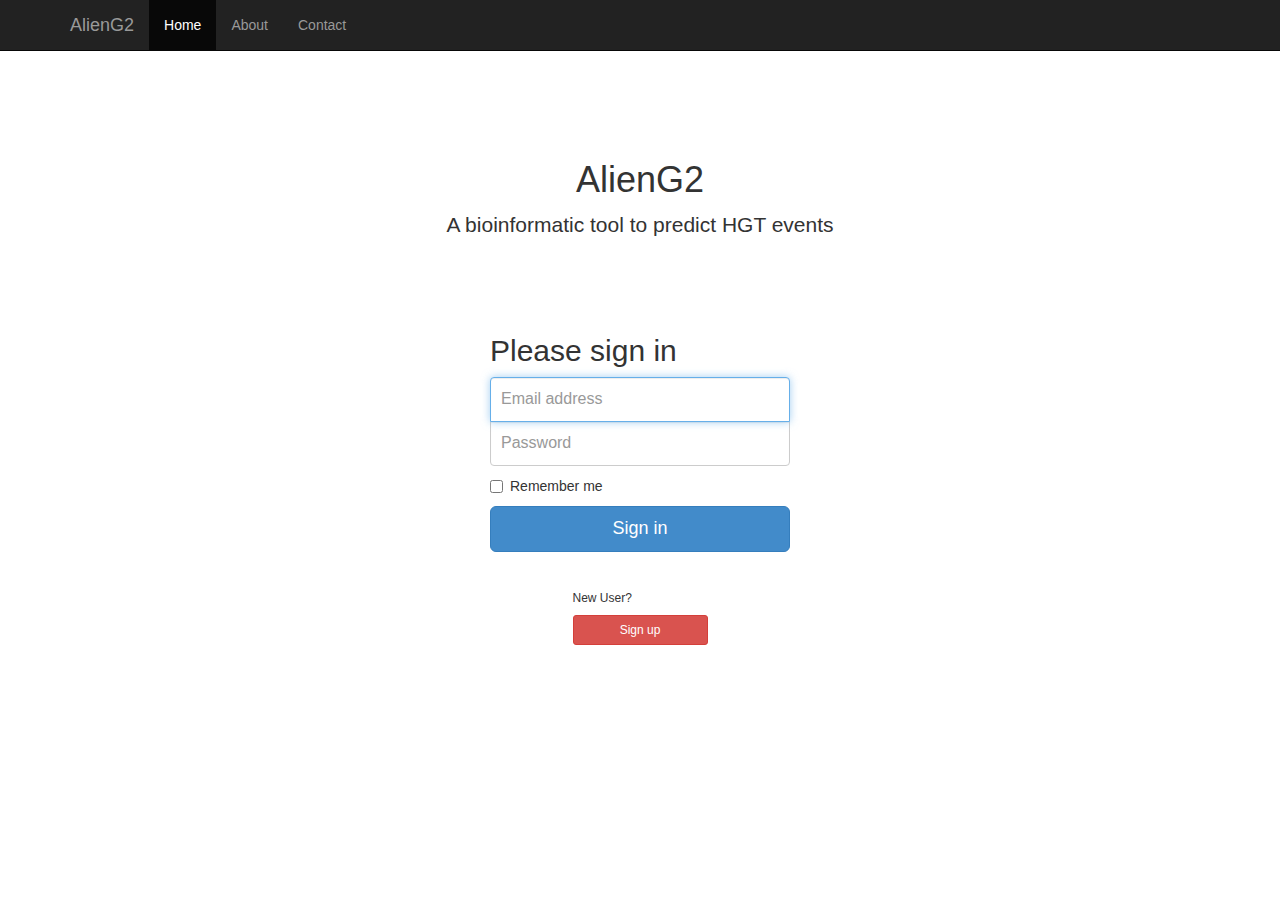
<file: WebContent/index.html>
<!DOCTYPE html>
<html lang="en">
  <head>
    <meta charset="utf-8">
    <meta http-equiv="X-UA-Compatible" content="IE=edge">
    <meta name="viewport" content="width=device-width, initial-scale=1.0">
    <meta name="description" content="">
    <meta name="author" content="">
    <link rel="shortcut icon" href="../../docs-assets/ico/favicon.png">

    <title>AlienG2</title>

    <!-- Bootstrap core CSS -->
    <link href="css/bootstrap.css" rel="stylesheet">

    <!-- Custom styles for this template -->
    <link href="my-template.css" rel="stylesheet">

    <!-- Just for debugging purposes. Don't actually copy this line! -->
    <!--[if lt IE 9]><script src="../../docs-assets/js/ie8-responsive-file-warning.js"></script><![endif]-->

    <!-- HTML5 shim and Respond.js IE8 support of HTML5 elements and media queries -->
    <!--[if lt IE 9]>
      <script src="https://oss.maxcdn.com/libs/html5shiv/3.7.0/html5shiv.js"></script>
      <script src="https://oss.maxcdn.com/libs/respond.js/1.3.0/respond.min.js"></script>
    <![endif]-->
  </head>

  <body>

    <div class="navbar navbar-inverse navbar-fixed-top" role="navigation">
      <div class="container">
        <div class="navbar-header">
          <button type="button" class="navbar-toggle" data-toggle="collapse" data-target=".navbar-collapse">
            <span class="sr-only">Toggle navigation</span>
            <span class="icon-bar"></span>
            <span class="icon-bar"></span>
            <span class="icon-bar"></span>
          </button>
          <a class="navbar-brand" href="#">AlienG2</a>
        </div>
        <div class="collapse navbar-collapse">
          <ul class="nav navbar-nav">
            <li class="active"><a href="#">Home</a></li>
            <li><a href="#about">About</a></li>
            <li><a href="#contact">Contact</a></li>
            
          </ul>
        </div><!--/.nav-collapse -->
      </div>
    </div>

    <div class="container">

      <div class="starter-template">
        <h1>AlienG2</h1>
        <p class="lead">A bioinformatic tool to predict HGT events</p>
      </div>
      <form class="form-signin" action="LoginCheck.jsp" method="post">
        <h2 class="form-signin-heading">Please sign in</h2>
        <input type="text" name="username" class="form-control" placeholder="Email address" required autofocus>
        <input type="password" name="password" class="form-control" placeholder="Password" required>
        <label class="checkbox">
          <input type="checkbox" value="remember-me"> Remember me
        </label>
        <button class="btn btn-lg btn-primary btn-block" type="submit">Sign in</button>
      </form>
       
       <form class="form-signup" action="Registration.html" method="post" >
        <h6 class="form-signup-heading">New User?</h6>
        <button class="btn btn-sm btn-danger btn-block"  type="submit">Sign up</button>
      </form>
     
      
    </div><!-- /.container -->


    <!-- Bootstrap core JavaScript
    ================================================== -->
    <!-- Placed at the end of the document so the pages load faster -->
    <script src="https://code.jquery.com/jquery-1.10.2.min.js"></script>
    <script src="js/bootstrap.min.js"></script>
  </body>
</html>
</file>
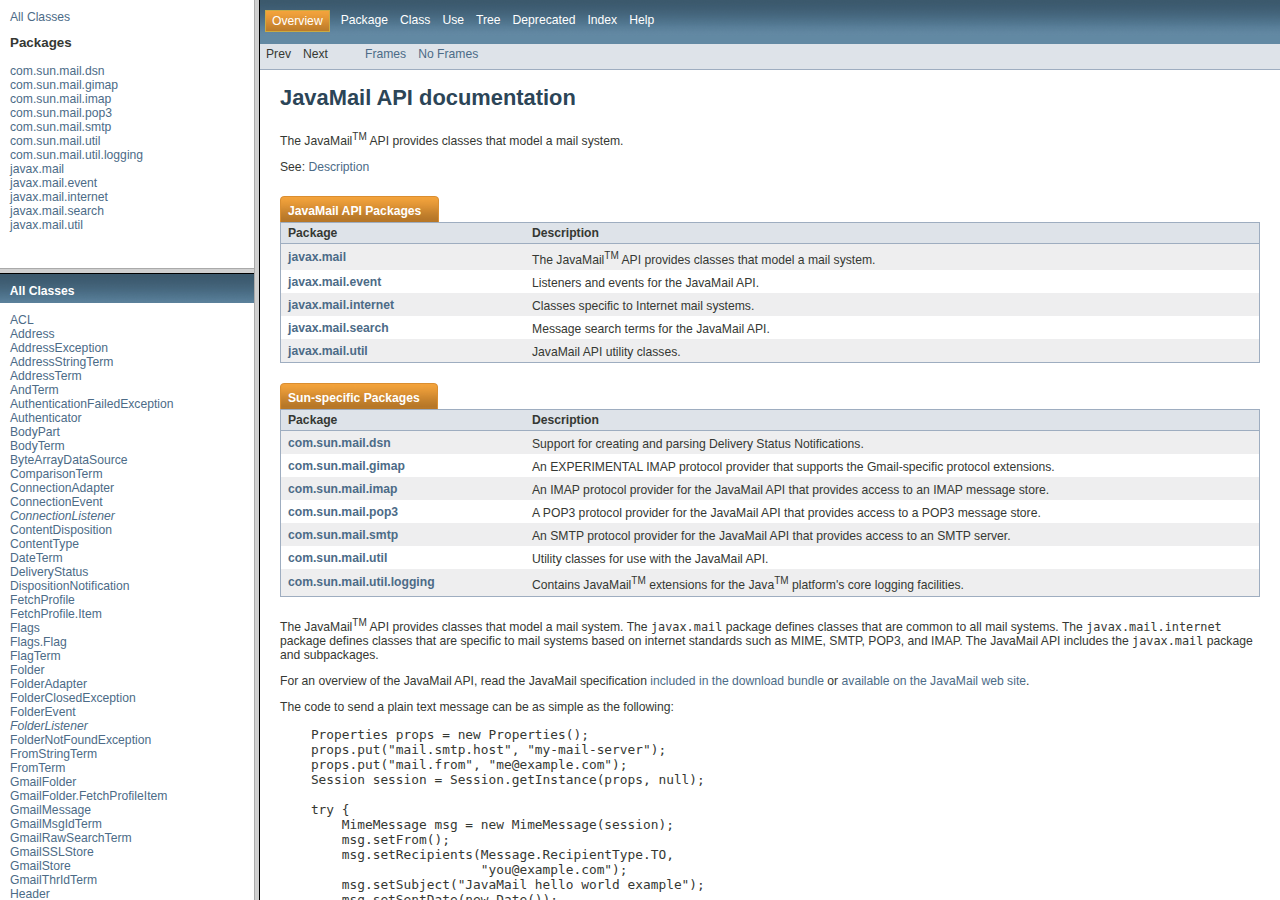
<file: lib/javamail-1.4.7/docs/javadocs/index.html>
<!DOCTYPE HTML PUBLIC "-//W3C//DTD HTML 4.01 Frameset//EN" "http://www.w3.org/TR/html4/frameset.dtd">
<!-- NewPage -->
<html lang="en">
<head>
<!-- Generated by javadoc on Wed Mar 06 16:19:39 PST 2013 -->
<meta http-equiv="Content-Type" content="text/html" charset="UTF-8">
<title>JavaMail API documentation</title>
<script type="text/javascript">
    targetPage = "" + window.location.search;
    if (targetPage != "" && targetPage != "undefined")
        targetPage = targetPage.substring(1);
    if (targetPage.indexOf(":") != -1)
        targetPage = "undefined";
    function loadFrames() {
        if (targetPage != "" && targetPage != "undefined")
             top.classFrame.location = top.targetPage;
    }
</script>
</head>
<frameset cols="20%,80%" title="Documentation frame" onload="top.loadFrames()">
<frameset rows="30%,70%" title="Left frames" onload="top.loadFrames()">
<frame src="overview-frame.html" name="packageListFrame" title="All Packages">
<frame src="allclasses-frame.html" name="packageFrame" title="All classes and interfaces (except non-static nested types)">
</frameset>
<frame src="overview-summary.html" name="classFrame" title="Package, class and interface descriptions" scrolling="yes">
<noframes>
<noscript>
<div>JavaScript is disabled on your browser.</div>
</noscript>
<h2>Frame Alert</h2>
<p>This document is designed to be viewed using the frames feature. If you see this message, you are using a non-frame-capable web client. Link to <a href="overview-summary.html">Non-frame version</a>.</p>
</noframes>
</frameset>
</html>
</file>
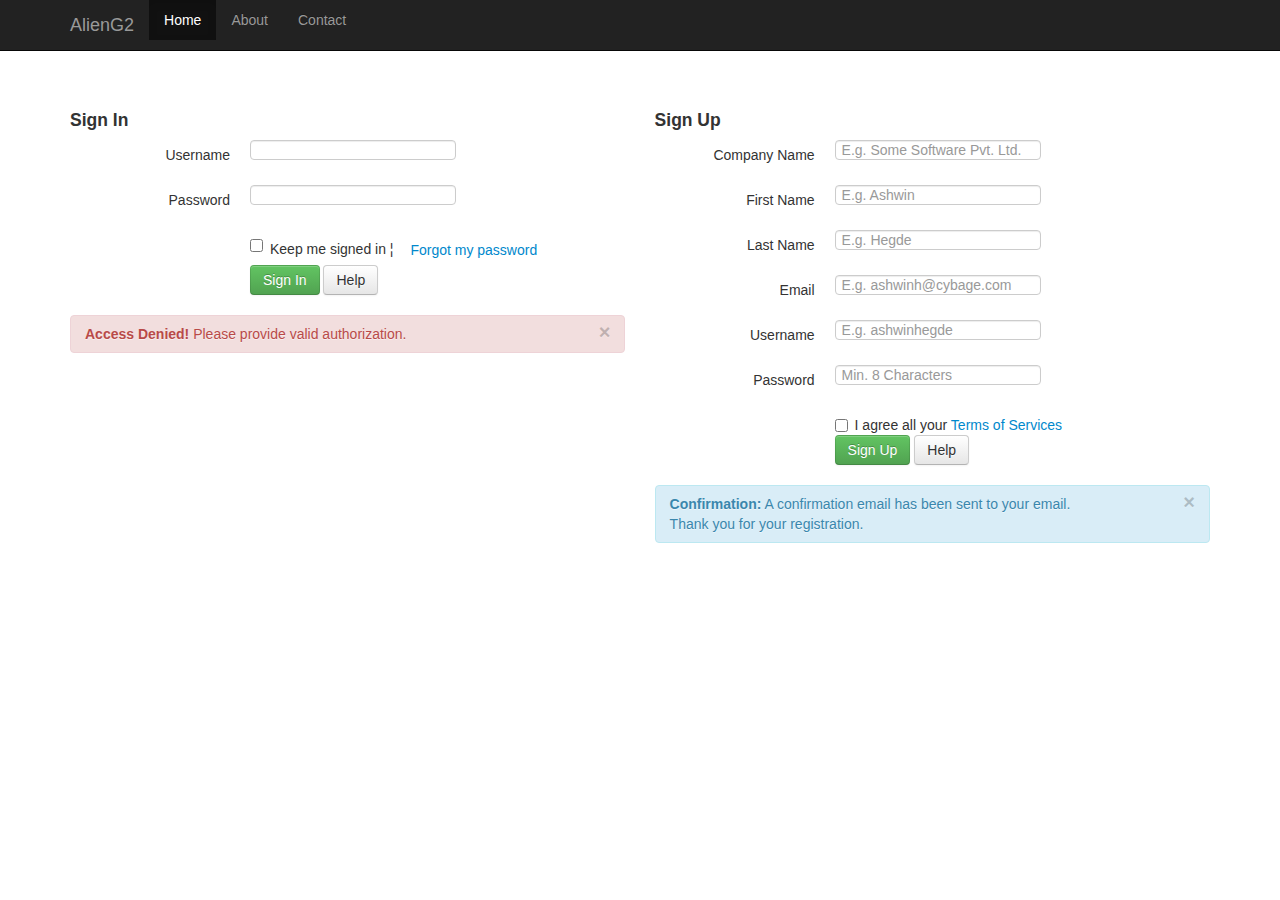
<file: WebContent/new-index.html>
<html lang="en">

<head>
	<meta charset="utf-8">
	<meta http-equiv="X-UA-Compatible" content="IE=edge">
	<meta name="viewport" content="width=device-width, initial-scale=1">
	<meta name="description" content="">
    <meta name="author" content="">
	
	<title>AlienG2</title>

    <!-- Bootstrap core CSS -->
    <link href="css/bootstrap.css" rel="stylesheet">

    <!-- Custom styles for this template -->
	<link href="my-template.css" rel="stylesheet">
	
	<link href="bootstrap-combined.min.css" rel="stylesheet">	
			
	<style type="text/css">
	</style>
	
	<script src="jquery-1.10.2.min.js"></script>
	<script src="js/bootstrap.min.js"></script>
	<script type="text/javascript">window.alert = function(){}</script>

</head>

<body style="">

    <div class="navbar navbar-inverse navbar-fixed-top" role="navigation">
      <div class="container">
        <div class="navbar-header">
          <button type="button" class="navbar-toggle" data-toggle="collapse" data-target=".navbar-collapse">
            <span class="sr-only">Toggle navigation</span>
            <span class="icon-bar"></span>
            <span class="icon-bar"></span>
            <span class="icon-bar"></span>
          </button>
          <a class="navbar-brand" href="#">AlienG2</a>
        </div>
        <div class="collapse navbar-collapse" >
          <ul class="nav navbar-nav">
            <li class="active" ><a href="#" >Home</a></li>
            <li><a href="#about">About</a></li>
            <li><a href="#contact">Contact</a></li>
          </ul>
        </div><!--/.nav-collapse -->
      </div>
    </div>

    <div class="container">
    <div class="row-fluid">
        <div class="span12">
            <div class="span6">
                <div class="area">
                    <form class="form-horizontal">
                        <div class="heading">
                            <h4 class="form-heading">Sign In</h4>
                        </div>



                        <div class="control-group">
                            <label class="control-label" for="inputUsername">Username</label>

                            <div class="controls">
                                <input id="inputUsername"  type="text">
                            </div>
                        </div>

                        <div class="control-group">
                            <label class="control-label" for="inputPassword">Password</label>

                            <div class="controls">
                                <input id="inputPassword"  type="password">
                            </div>
                        </div>

                        <div class="control-group">
                            <div class="controls">
                                <label class="checkbox"><input type="checkbox">
                                Keep me signed in ¦ <a class="btn btn-link" href="#">Forgot my password</a></label>
                                <button class="btn btn-success" type="submit">Sign In</button> <button class="btn" type="button">Help</button>
                            </div>
                        </div>

                        <div class="alert alert-error">
                            <button class="close" data-dismiss="alert" type="button">×</button> <strong>Access Denied!</strong>
                            Please provide valid authorization.
                        </div>
                    </form>
                </div>
            </div>

            <div class="span6">
                <div class="area">
                    <form class="form-horizontal">
                        <div class="heading">
                            <h4 class="form-heading">Sign Up</h4>
                        </div>

                        <div class="control-group">
                            <label class="control-label" for="inputCompanyName">Company Name</label>

                            <div class="controls">
                                <input id="inputCompanyName" placeholder="E.g. Some Software Pvt. Ltd." type="text">
                            </div>
                        </div>

                        <div class="control-group">
                            <label class="control-label" for="inputFirst">First
                            Name</label>

                            <div class="controls">
                                <input id="inputFirst" placeholder="E.g. Ashwin" type="text">
                            </div>
                        </div>

                        <div class="control-group">
                            <label class="control-label" for="inputLast">Last
                            Name</label>

                            <div class="controls">
                                <input id="inputLast" placeholder="E.g. Hegde" type="text">
                            </div>
                        </div>

                        <div class="control-group">
                            <label class="control-label" for="inputEmail">Email</label>

                            <div class="controls">
                                <input id="inputEmail" placeholder="E.g. ashwinh@cybage.com" type="text">
                            </div>
                        </div>

                        <div class="control-group">
                            <label class="control-label" for="inputUser">Username</label>

                            <div class="controls">
                                <input id="inputUser" placeholder="E.g. ashwinhegde" type="text">
                            </div>
                        </div>

                        <div class="control-group">
                            <label class="control-label" for="inputPassword">Password</label>

                            <div class="controls">
                                <input id="inputPassword" placeholder="Min. 8 Characters" type="password">
                            </div>
                        </div>

                        <div class="control-group">
                            <div class="controls">
                                <label class="checkbox"><input type="checkbox">
                                I agree all your <a href="#">Terms of
                                Services</a></label> <button class="btn btn-success" type="submit">Sign
                                Up</button> <button class="btn" type="button">Help</button>
                            </div>
                        </div>

                        <div class="alert alert-info">
                            <button class="close" data-dismiss="alert" type="button">×</button> <strong>Confirmation:</strong>
                            A confirmation email has been sent to your
                            email.<br>
                            Thank you for your registration.
                        </div>
                    </form>
                </div>
            </div>
        </div>
    </div>
</div>  <script type="text/javascript">
        </script>


</body>
</html>
</file>
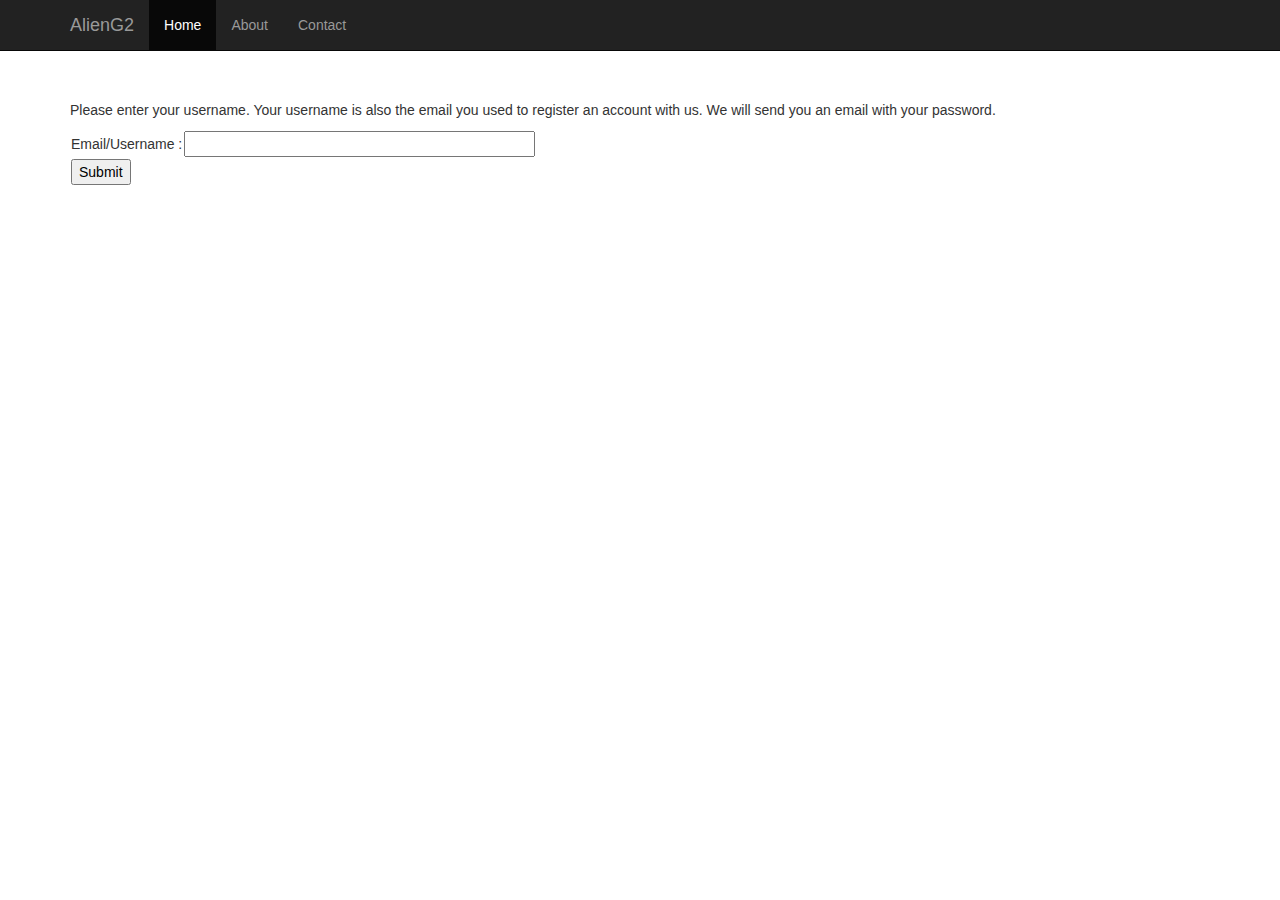
<file: WebContent/PasswordReminder.html>
<!DOCTYPE html>
<html lang="en">
  <head>
    <meta charset="utf-8">
    <meta http-equiv="X-UA-Compatible" content="IE=edge">
    <meta name="viewport" content="width=device-width, initial-scale=1.0">
    <meta name="description" content="">
    <meta name="author" content="">
    <link rel="shortcut icon" href="../../docs-assets/ico/favicon.png">

    <title>AlienG2</title>

    <!-- Bootstrap core CSS -->
    <link href="css/bootstrap.css" rel="stylesheet">

    <!-- Custom styles for this template -->
    <link href="my-template.css" rel="stylesheet">

    <!-- Just for debugging purposes. Don't actually copy this line! -->
    <!--[if lt IE 9]><script src="../../docs-assets/js/ie8-responsive-file-warning.js"></script><![endif]-->

    <!-- HTML5 shim and Respond.js IE8 support of HTML5 elements and media queries -->
    <!--[if lt IE 9]>
      <script src="https://oss.maxcdn.com/libs/html5shiv/3.7.0/html5shiv.js"></script>
      <script src="https://oss.maxcdn.com/libs/respond.js/1.3.0/respond.min.js"></script>
    <![endif]-->
  </head>

  <body>

    <div class="navbar navbar-inverse navbar-fixed-top" role="navigation">
      <div class="container">
        <div class="navbar-header">
          <button type="button" class="navbar-toggle" data-toggle="collapse" data-target=".navbar-collapse">
            <span class="sr-only">Toggle navigation</span>
            <span class="icon-bar"></span>
            <span class="icon-bar"></span>
            <span class="icon-bar"></span>
          </button>
          <a class="navbar-brand" href="#">AlienG2</a>
        </div>
        <div class="collapse navbar-collapse">
          <ul class="nav navbar-nav">
            <li class="active"><a href="#">Home</a></li>
            <li><a href="#about">About</a></li>
            <li><a href="#contact">Contact</a></li>
          </ul>
        </div><!--/.nav-collapse -->
      </div>
    </div>

	 <div class="container">
	 <p>
		Please enter your username. Your username is also the email you used to register an
		account with us. We will send you an email with your password.
	</p>

	<form METHOD=POST ACTION="SendPasswordReminder.jsp">
	<table>
	    <tr><td>Email/Username :</td><td><input type="text"  name="email" size="40"/></td></tr>
	    <tr><td><INPUT TYPE=SUBMIT></td></tr>
	</table>
	</form>

     </div>
	<!-- /.container -->


    <!-- Bootstrap core JavaScript
    ================================================== -->
    <!-- Placed at the end of the document so the pages load faster -->
    <script src="https://code.jquery.com/jquery-1.10.2.min.js"></script>
    <script src="js/bootstrap.min.js"></script>
  </body>
</html>
</file>
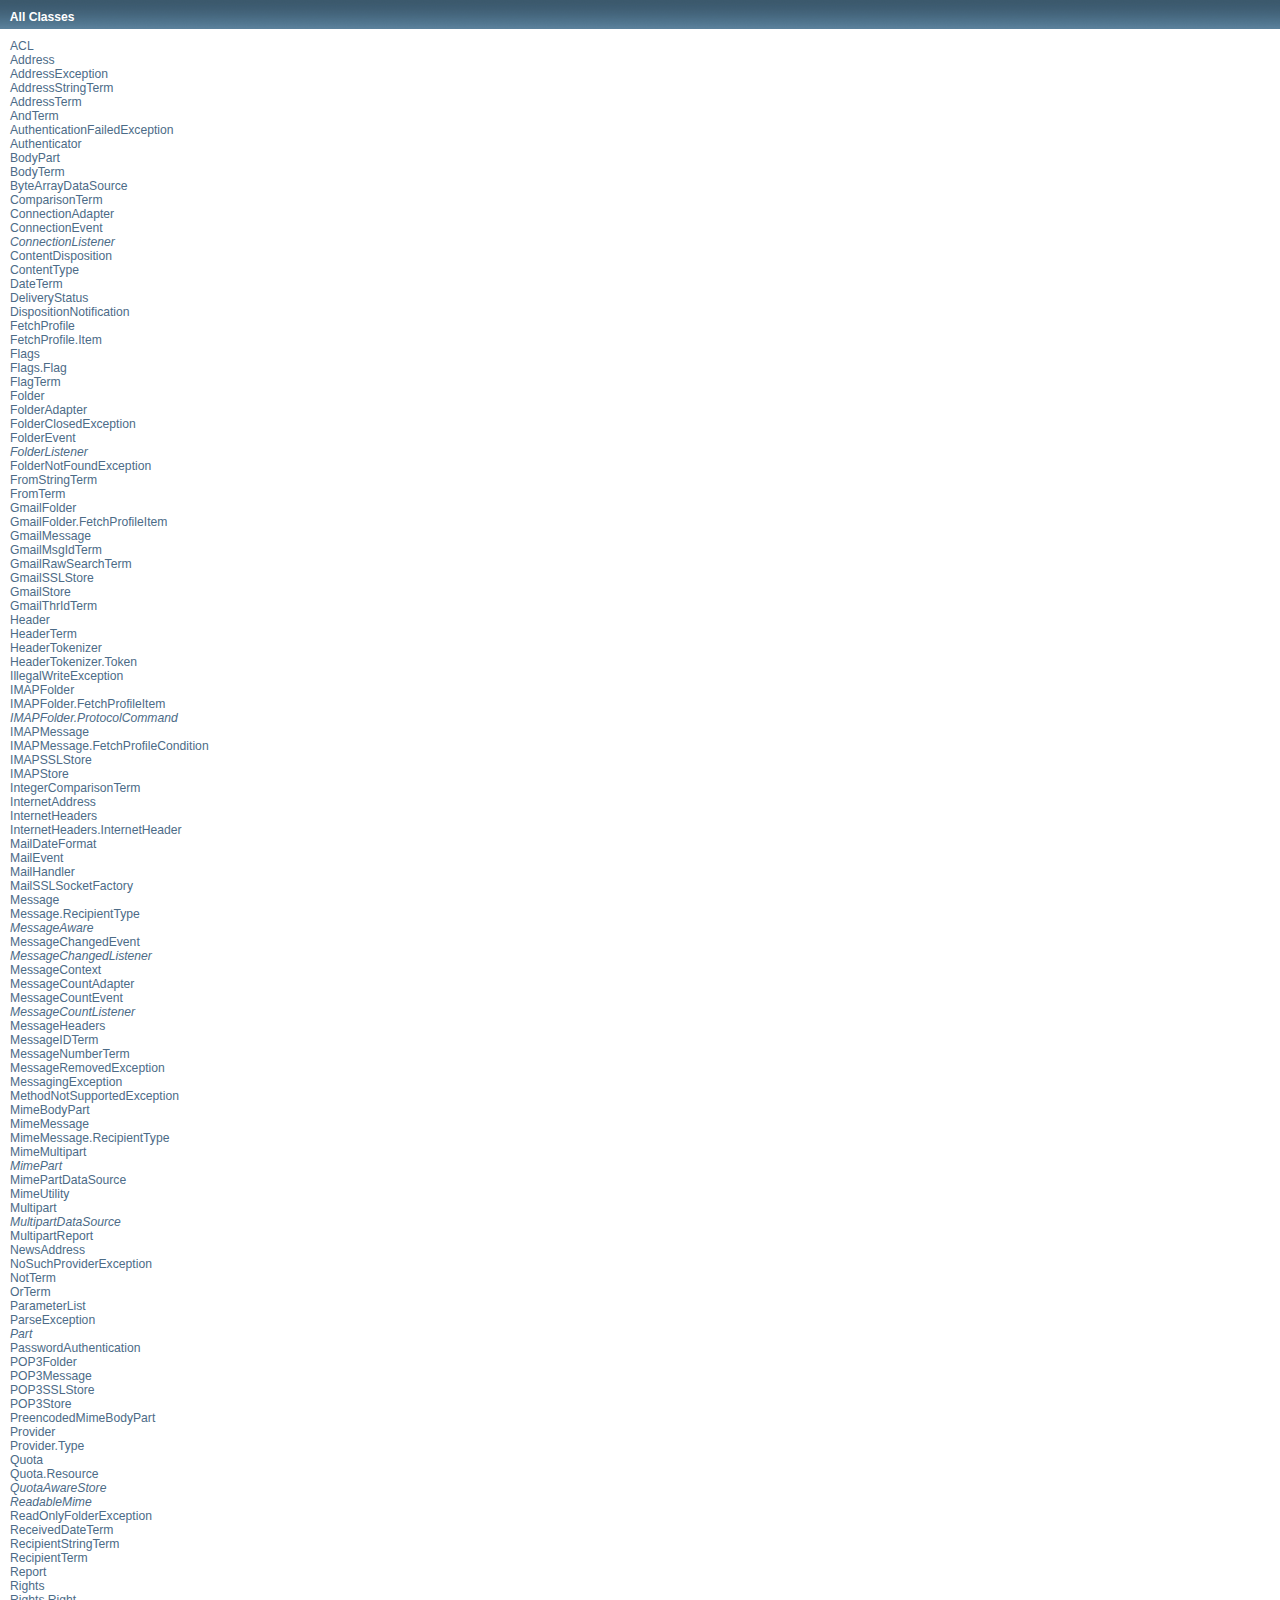
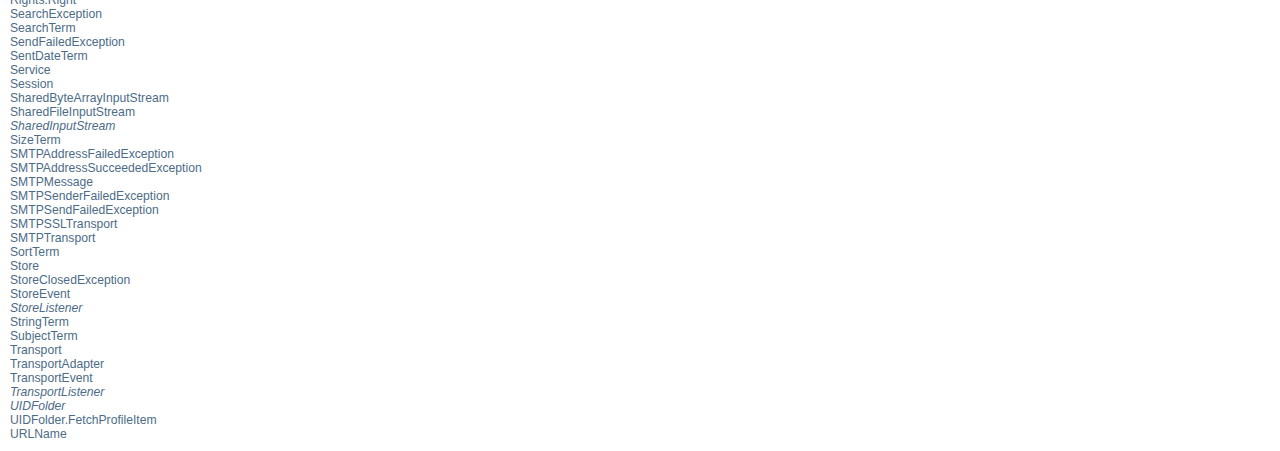
<file: lib/javamail-1.4.7/docs/javadocs/allclasses-frame.html>
<!DOCTYPE HTML PUBLIC "-//W3C//DTD HTML 4.01 Transitional//EN" "http://www.w3.org/TR/html4/loose.dtd">
<!-- NewPage -->
<html lang="en">
<head>
<!-- Generated by javadoc (version 1.7.0_09) on Wed Mar 06 16:19:39 PST 2013 -->
<meta http-equiv="Content-Type" content="text/html" charset="UTF-8">
<title>All Classes (JavaMail API documentation)</title>
<meta name="date" content="2013-03-06">
<link rel="stylesheet" type="text/css" href="stylesheet.css" title="Style">
</head>
<body>
<h1 class="bar">All Classes</h1>
<div class="indexContainer">
<ul>
<li><a href="com/sun/mail/imap/ACL.html" title="class in com.sun.mail.imap" target="classFrame">ACL</a></li>
<li><a href="javax/mail/Address.html" title="class in javax.mail" target="classFrame">Address</a></li>
<li><a href="javax/mail/internet/AddressException.html" title="class in javax.mail.internet" target="classFrame">AddressException</a></li>
<li><a href="javax/mail/search/AddressStringTerm.html" title="class in javax.mail.search" target="classFrame">AddressStringTerm</a></li>
<li><a href="javax/mail/search/AddressTerm.html" title="class in javax.mail.search" target="classFrame">AddressTerm</a></li>
<li><a href="javax/mail/search/AndTerm.html" title="class in javax.mail.search" target="classFrame">AndTerm</a></li>
<li><a href="javax/mail/AuthenticationFailedException.html" title="class in javax.mail" target="classFrame">AuthenticationFailedException</a></li>
<li><a href="javax/mail/Authenticator.html" title="class in javax.mail" target="classFrame">Authenticator</a></li>
<li><a href="javax/mail/BodyPart.html" title="class in javax.mail" target="classFrame">BodyPart</a></li>
<li><a href="javax/mail/search/BodyTerm.html" title="class in javax.mail.search" target="classFrame">BodyTerm</a></li>
<li><a href="javax/mail/util/ByteArrayDataSource.html" title="class in javax.mail.util" target="classFrame">ByteArrayDataSource</a></li>
<li><a href="javax/mail/search/ComparisonTerm.html" title="class in javax.mail.search" target="classFrame">ComparisonTerm</a></li>
<li><a href="javax/mail/event/ConnectionAdapter.html" title="class in javax.mail.event" target="classFrame">ConnectionAdapter</a></li>
<li><a href="javax/mail/event/ConnectionEvent.html" title="class in javax.mail.event" target="classFrame">ConnectionEvent</a></li>
<li><a href="javax/mail/event/ConnectionListener.html" title="interface in javax.mail.event" target="classFrame"><i>ConnectionListener</i></a></li>
<li><a href="javax/mail/internet/ContentDisposition.html" title="class in javax.mail.internet" target="classFrame">ContentDisposition</a></li>
<li><a href="javax/mail/internet/ContentType.html" title="class in javax.mail.internet" target="classFrame">ContentType</a></li>
<li><a href="javax/mail/search/DateTerm.html" title="class in javax.mail.search" target="classFrame">DateTerm</a></li>
<li><a href="com/sun/mail/dsn/DeliveryStatus.html" title="class in com.sun.mail.dsn" target="classFrame">DeliveryStatus</a></li>
<li><a href="com/sun/mail/dsn/DispositionNotification.html" title="class in com.sun.mail.dsn" target="classFrame">DispositionNotification</a></li>
<li><a href="javax/mail/FetchProfile.html" title="class in javax.mail" target="classFrame">FetchProfile</a></li>
<li><a href="javax/mail/FetchProfile.Item.html" title="class in javax.mail" target="classFrame">FetchProfile.Item</a></li>
<li><a href="javax/mail/Flags.html" title="class in javax.mail" target="classFrame">Flags</a></li>
<li><a href="javax/mail/Flags.Flag.html" title="class in javax.mail" target="classFrame">Flags.Flag</a></li>
<li><a href="javax/mail/search/FlagTerm.html" title="class in javax.mail.search" target="classFrame">FlagTerm</a></li>
<li><a href="javax/mail/Folder.html" title="class in javax.mail" target="classFrame">Folder</a></li>
<li><a href="javax/mail/event/FolderAdapter.html" title="class in javax.mail.event" target="classFrame">FolderAdapter</a></li>
<li><a href="javax/mail/FolderClosedException.html" title="class in javax.mail" target="classFrame">FolderClosedException</a></li>
<li><a href="javax/mail/event/FolderEvent.html" title="class in javax.mail.event" target="classFrame">FolderEvent</a></li>
<li><a href="javax/mail/event/FolderListener.html" title="interface in javax.mail.event" target="classFrame"><i>FolderListener</i></a></li>
<li><a href="javax/mail/FolderNotFoundException.html" title="class in javax.mail" target="classFrame">FolderNotFoundException</a></li>
<li><a href="javax/mail/search/FromStringTerm.html" title="class in javax.mail.search" target="classFrame">FromStringTerm</a></li>
<li><a href="javax/mail/search/FromTerm.html" title="class in javax.mail.search" target="classFrame">FromTerm</a></li>
<li><a href="com/sun/mail/gimap/GmailFolder.html" title="class in com.sun.mail.gimap" target="classFrame">GmailFolder</a></li>
<li><a href="com/sun/mail/gimap/GmailFolder.FetchProfileItem.html" title="class in com.sun.mail.gimap" target="classFrame">GmailFolder.FetchProfileItem</a></li>
<li><a href="com/sun/mail/gimap/GmailMessage.html" title="class in com.sun.mail.gimap" target="classFrame">GmailMessage</a></li>
<li><a href="com/sun/mail/gimap/GmailMsgIdTerm.html" title="class in com.sun.mail.gimap" target="classFrame">GmailMsgIdTerm</a></li>
<li><a href="com/sun/mail/gimap/GmailRawSearchTerm.html" title="class in com.sun.mail.gimap" target="classFrame">GmailRawSearchTerm</a></li>
<li><a href="com/sun/mail/gimap/GmailSSLStore.html" title="class in com.sun.mail.gimap" target="classFrame">GmailSSLStore</a></li>
<li><a href="com/sun/mail/gimap/GmailStore.html" title="class in com.sun.mail.gimap" target="classFrame">GmailStore</a></li>
<li><a href="com/sun/mail/gimap/GmailThrIdTerm.html" title="class in com.sun.mail.gimap" target="classFrame">GmailThrIdTerm</a></li>
<li><a href="javax/mail/Header.html" title="class in javax.mail" target="classFrame">Header</a></li>
<li><a href="javax/mail/search/HeaderTerm.html" title="class in javax.mail.search" target="classFrame">HeaderTerm</a></li>
<li><a href="javax/mail/internet/HeaderTokenizer.html" title="class in javax.mail.internet" target="classFrame">HeaderTokenizer</a></li>
<li><a href="javax/mail/internet/HeaderTokenizer.Token.html" title="class in javax.mail.internet" target="classFrame">HeaderTokenizer.Token</a></li>
<li><a href="javax/mail/IllegalWriteException.html" title="class in javax.mail" target="classFrame">IllegalWriteException</a></li>
<li><a href="com/sun/mail/imap/IMAPFolder.html" title="class in com.sun.mail.imap" target="classFrame">IMAPFolder</a></li>
<li><a href="com/sun/mail/imap/IMAPFolder.FetchProfileItem.html" title="class in com.sun.mail.imap" target="classFrame">IMAPFolder.FetchProfileItem</a></li>
<li><a href="com/sun/mail/imap/IMAPFolder.ProtocolCommand.html" title="interface in com.sun.mail.imap" target="classFrame"><i>IMAPFolder.ProtocolCommand</i></a></li>
<li><a href="com/sun/mail/imap/IMAPMessage.html" title="class in com.sun.mail.imap" target="classFrame">IMAPMessage</a></li>
<li><a href="com/sun/mail/imap/IMAPMessage.FetchProfileCondition.html" title="class in com.sun.mail.imap" target="classFrame">IMAPMessage.FetchProfileCondition</a></li>
<li><a href="com/sun/mail/imap/IMAPSSLStore.html" title="class in com.sun.mail.imap" target="classFrame">IMAPSSLStore</a></li>
<li><a href="com/sun/mail/imap/IMAPStore.html" title="class in com.sun.mail.imap" target="classFrame">IMAPStore</a></li>
<li><a href="javax/mail/search/IntegerComparisonTerm.html" title="class in javax.mail.search" target="classFrame">IntegerComparisonTerm</a></li>
<li><a href="javax/mail/internet/InternetAddress.html" title="class in javax.mail.internet" target="classFrame">InternetAddress</a></li>
<li><a href="javax/mail/internet/InternetHeaders.html" title="class in javax.mail.internet" target="classFrame">InternetHeaders</a></li>
<li><a href="javax/mail/internet/InternetHeaders.InternetHeader.html" title="class in javax.mail.internet" target="classFrame">InternetHeaders.InternetHeader</a></li>
<li><a href="javax/mail/internet/MailDateFormat.html" title="class in javax.mail.internet" target="classFrame">MailDateFormat</a></li>
<li><a href="javax/mail/event/MailEvent.html" title="class in javax.mail.event" target="classFrame">MailEvent</a></li>
<li><a href="com/sun/mail/util/logging/MailHandler.html" title="class in com.sun.mail.util.logging" target="classFrame">MailHandler</a></li>
<li><a href="com/sun/mail/util/MailSSLSocketFactory.html" title="class in com.sun.mail.util" target="classFrame">MailSSLSocketFactory</a></li>
<li><a href="javax/mail/Message.html" title="class in javax.mail" target="classFrame">Message</a></li>
<li><a href="javax/mail/Message.RecipientType.html" title="class in javax.mail" target="classFrame">Message.RecipientType</a></li>
<li><a href="javax/mail/MessageAware.html" title="interface in javax.mail" target="classFrame"><i>MessageAware</i></a></li>
<li><a href="javax/mail/event/MessageChangedEvent.html" title="class in javax.mail.event" target="classFrame">MessageChangedEvent</a></li>
<li><a href="javax/mail/event/MessageChangedListener.html" title="interface in javax.mail.event" target="classFrame"><i>MessageChangedListener</i></a></li>
<li><a href="javax/mail/MessageContext.html" title="class in javax.mail" target="classFrame">MessageContext</a></li>
<li><a href="javax/mail/event/MessageCountAdapter.html" title="class in javax.mail.event" target="classFrame">MessageCountAdapter</a></li>
<li><a href="javax/mail/event/MessageCountEvent.html" title="class in javax.mail.event" target="classFrame">MessageCountEvent</a></li>
<li><a href="javax/mail/event/MessageCountListener.html" title="interface in javax.mail.event" target="classFrame"><i>MessageCountListener</i></a></li>
<li><a href="com/sun/mail/dsn/MessageHeaders.html" title="class in com.sun.mail.dsn" target="classFrame">MessageHeaders</a></li>
<li><a href="javax/mail/search/MessageIDTerm.html" title="class in javax.mail.search" target="classFrame">MessageIDTerm</a></li>
<li><a href="javax/mail/search/MessageNumberTerm.html" title="class in javax.mail.search" target="classFrame">MessageNumberTerm</a></li>
<li><a href="javax/mail/MessageRemovedException.html" title="class in javax.mail" target="classFrame">MessageRemovedException</a></li>
<li><a href="javax/mail/MessagingException.html" title="class in javax.mail" target="classFrame">MessagingException</a></li>
<li><a href="javax/mail/MethodNotSupportedException.html" title="class in javax.mail" target="classFrame">MethodNotSupportedException</a></li>
<li><a href="javax/mail/internet/MimeBodyPart.html" title="class in javax.mail.internet" target="classFrame">MimeBodyPart</a></li>
<li><a href="javax/mail/internet/MimeMessage.html" title="class in javax.mail.internet" target="classFrame">MimeMessage</a></li>
<li><a href="javax/mail/internet/MimeMessage.RecipientType.html" title="class in javax.mail.internet" target="classFrame">MimeMessage.RecipientType</a></li>
<li><a href="javax/mail/internet/MimeMultipart.html" title="class in javax.mail.internet" target="classFrame">MimeMultipart</a></li>
<li><a href="javax/mail/internet/MimePart.html" title="interface in javax.mail.internet" target="classFrame"><i>MimePart</i></a></li>
<li><a href="javax/mail/internet/MimePartDataSource.html" title="class in javax.mail.internet" target="classFrame">MimePartDataSource</a></li>
<li><a href="javax/mail/internet/MimeUtility.html" title="class in javax.mail.internet" target="classFrame">MimeUtility</a></li>
<li><a href="javax/mail/Multipart.html" title="class in javax.mail" target="classFrame">Multipart</a></li>
<li><a href="javax/mail/MultipartDataSource.html" title="interface in javax.mail" target="classFrame"><i>MultipartDataSource</i></a></li>
<li><a href="com/sun/mail/dsn/MultipartReport.html" title="class in com.sun.mail.dsn" target="classFrame">MultipartReport</a></li>
<li><a href="javax/mail/internet/NewsAddress.html" title="class in javax.mail.internet" target="classFrame">NewsAddress</a></li>
<li><a href="javax/mail/NoSuchProviderException.html" title="class in javax.mail" target="classFrame">NoSuchProviderException</a></li>
<li><a href="javax/mail/search/NotTerm.html" title="class in javax.mail.search" target="classFrame">NotTerm</a></li>
<li><a href="javax/mail/search/OrTerm.html" title="class in javax.mail.search" target="classFrame">OrTerm</a></li>
<li><a href="javax/mail/internet/ParameterList.html" title="class in javax.mail.internet" target="classFrame">ParameterList</a></li>
<li><a href="javax/mail/internet/ParseException.html" title="class in javax.mail.internet" target="classFrame">ParseException</a></li>
<li><a href="javax/mail/Part.html" title="interface in javax.mail" target="classFrame"><i>Part</i></a></li>
<li><a href="javax/mail/PasswordAuthentication.html" title="class in javax.mail" target="classFrame">PasswordAuthentication</a></li>
<li><a href="com/sun/mail/pop3/POP3Folder.html" title="class in com.sun.mail.pop3" target="classFrame">POP3Folder</a></li>
<li><a href="com/sun/mail/pop3/POP3Message.html" title="class in com.sun.mail.pop3" target="classFrame">POP3Message</a></li>
<li><a href="com/sun/mail/pop3/POP3SSLStore.html" title="class in com.sun.mail.pop3" target="classFrame">POP3SSLStore</a></li>
<li><a href="com/sun/mail/pop3/POP3Store.html" title="class in com.sun.mail.pop3" target="classFrame">POP3Store</a></li>
<li><a href="javax/mail/internet/PreencodedMimeBodyPart.html" title="class in javax.mail.internet" target="classFrame">PreencodedMimeBodyPart</a></li>
<li><a href="javax/mail/Provider.html" title="class in javax.mail" target="classFrame">Provider</a></li>
<li><a href="javax/mail/Provider.Type.html" title="class in javax.mail" target="classFrame">Provider.Type</a></li>
<li><a href="javax/mail/Quota.html" title="class in javax.mail" target="classFrame">Quota</a></li>
<li><a href="javax/mail/Quota.Resource.html" title="class in javax.mail" target="classFrame">Quota.Resource</a></li>
<li><a href="javax/mail/QuotaAwareStore.html" title="interface in javax.mail" target="classFrame"><i>QuotaAwareStore</i></a></li>
<li><a href="com/sun/mail/util/ReadableMime.html" title="interface in com.sun.mail.util" target="classFrame"><i>ReadableMime</i></a></li>
<li><a href="javax/mail/ReadOnlyFolderException.html" title="class in javax.mail" target="classFrame">ReadOnlyFolderException</a></li>
<li><a href="javax/mail/search/ReceivedDateTerm.html" title="class in javax.mail.search" target="classFrame">ReceivedDateTerm</a></li>
<li><a href="javax/mail/search/RecipientStringTerm.html" title="class in javax.mail.search" target="classFrame">RecipientStringTerm</a></li>
<li><a href="javax/mail/search/RecipientTerm.html" title="class in javax.mail.search" target="classFrame">RecipientTerm</a></li>
<li><a href="com/sun/mail/dsn/Report.html" title="class in com.sun.mail.dsn" target="classFrame">Report</a></li>
<li><a href="com/sun/mail/imap/Rights.html" title="class in com.sun.mail.imap" target="classFrame">Rights</a></li>
<li><a href="com/sun/mail/imap/Rights.Right.html" title="class in com.sun.mail.imap" target="classFrame">Rights.Right</a></li>
<li><a href="javax/mail/search/SearchException.html" title="class in javax.mail.search" target="classFrame">SearchException</a></li>
<li><a href="javax/mail/search/SearchTerm.html" title="class in javax.mail.search" target="classFrame">SearchTerm</a></li>
<li><a href="javax/mail/SendFailedException.html" title="class in javax.mail" target="classFrame">SendFailedException</a></li>
<li><a href="javax/mail/search/SentDateTerm.html" title="class in javax.mail.search" target="classFrame">SentDateTerm</a></li>
<li><a href="javax/mail/Service.html" title="class in javax.mail" target="classFrame">Service</a></li>
<li><a href="javax/mail/Session.html" title="class in javax.mail" target="classFrame">Session</a></li>
<li><a href="javax/mail/util/SharedByteArrayInputStream.html" title="class in javax.mail.util" target="classFrame">SharedByteArrayInputStream</a></li>
<li><a href="javax/mail/util/SharedFileInputStream.html" title="class in javax.mail.util" target="classFrame">SharedFileInputStream</a></li>
<li><a href="javax/mail/internet/SharedInputStream.html" title="interface in javax.mail.internet" target="classFrame"><i>SharedInputStream</i></a></li>
<li><a href="javax/mail/search/SizeTerm.html" title="class in javax.mail.search" target="classFrame">SizeTerm</a></li>
<li><a href="com/sun/mail/smtp/SMTPAddressFailedException.html" title="class in com.sun.mail.smtp" target="classFrame">SMTPAddressFailedException</a></li>
<li><a href="com/sun/mail/smtp/SMTPAddressSucceededException.html" title="class in com.sun.mail.smtp" target="classFrame">SMTPAddressSucceededException</a></li>
<li><a href="com/sun/mail/smtp/SMTPMessage.html" title="class in com.sun.mail.smtp" target="classFrame">SMTPMessage</a></li>
<li><a href="com/sun/mail/smtp/SMTPSenderFailedException.html" title="class in com.sun.mail.smtp" target="classFrame">SMTPSenderFailedException</a></li>
<li><a href="com/sun/mail/smtp/SMTPSendFailedException.html" title="class in com.sun.mail.smtp" target="classFrame">SMTPSendFailedException</a></li>
<li><a href="com/sun/mail/smtp/SMTPSSLTransport.html" title="class in com.sun.mail.smtp" target="classFrame">SMTPSSLTransport</a></li>
<li><a href="com/sun/mail/smtp/SMTPTransport.html" title="class in com.sun.mail.smtp" target="classFrame">SMTPTransport</a></li>
<li><a href="com/sun/mail/imap/SortTerm.html" title="class in com.sun.mail.imap" target="classFrame">SortTerm</a></li>
<li><a href="javax/mail/Store.html" title="class in javax.mail" target="classFrame">Store</a></li>
<li><a href="javax/mail/StoreClosedException.html" title="class in javax.mail" target="classFrame">StoreClosedException</a></li>
<li><a href="javax/mail/event/StoreEvent.html" title="class in javax.mail.event" target="classFrame">StoreEvent</a></li>
<li><a href="javax/mail/event/StoreListener.html" title="interface in javax.mail.event" target="classFrame"><i>StoreListener</i></a></li>
<li><a href="javax/mail/search/StringTerm.html" title="class in javax.mail.search" target="classFrame">StringTerm</a></li>
<li><a href="javax/mail/search/SubjectTerm.html" title="class in javax.mail.search" target="classFrame">SubjectTerm</a></li>
<li><a href="javax/mail/Transport.html" title="class in javax.mail" target="classFrame">Transport</a></li>
<li><a href="javax/mail/event/TransportAdapter.html" title="class in javax.mail.event" target="classFrame">TransportAdapter</a></li>
<li><a href="javax/mail/event/TransportEvent.html" title="class in javax.mail.event" target="classFrame">TransportEvent</a></li>
<li><a href="javax/mail/event/TransportListener.html" title="interface in javax.mail.event" target="classFrame"><i>TransportListener</i></a></li>
<li><a href="javax/mail/UIDFolder.html" title="interface in javax.mail" target="classFrame"><i>UIDFolder</i></a></li>
<li><a href="javax/mail/UIDFolder.FetchProfileItem.html" title="class in javax.mail" target="classFrame">UIDFolder.FetchProfileItem</a></li>
<li><a href="javax/mail/URLName.html" title="class in javax.mail" target="classFrame">URLName</a></li>
</ul>
</div>
</body>
</html>
</file>
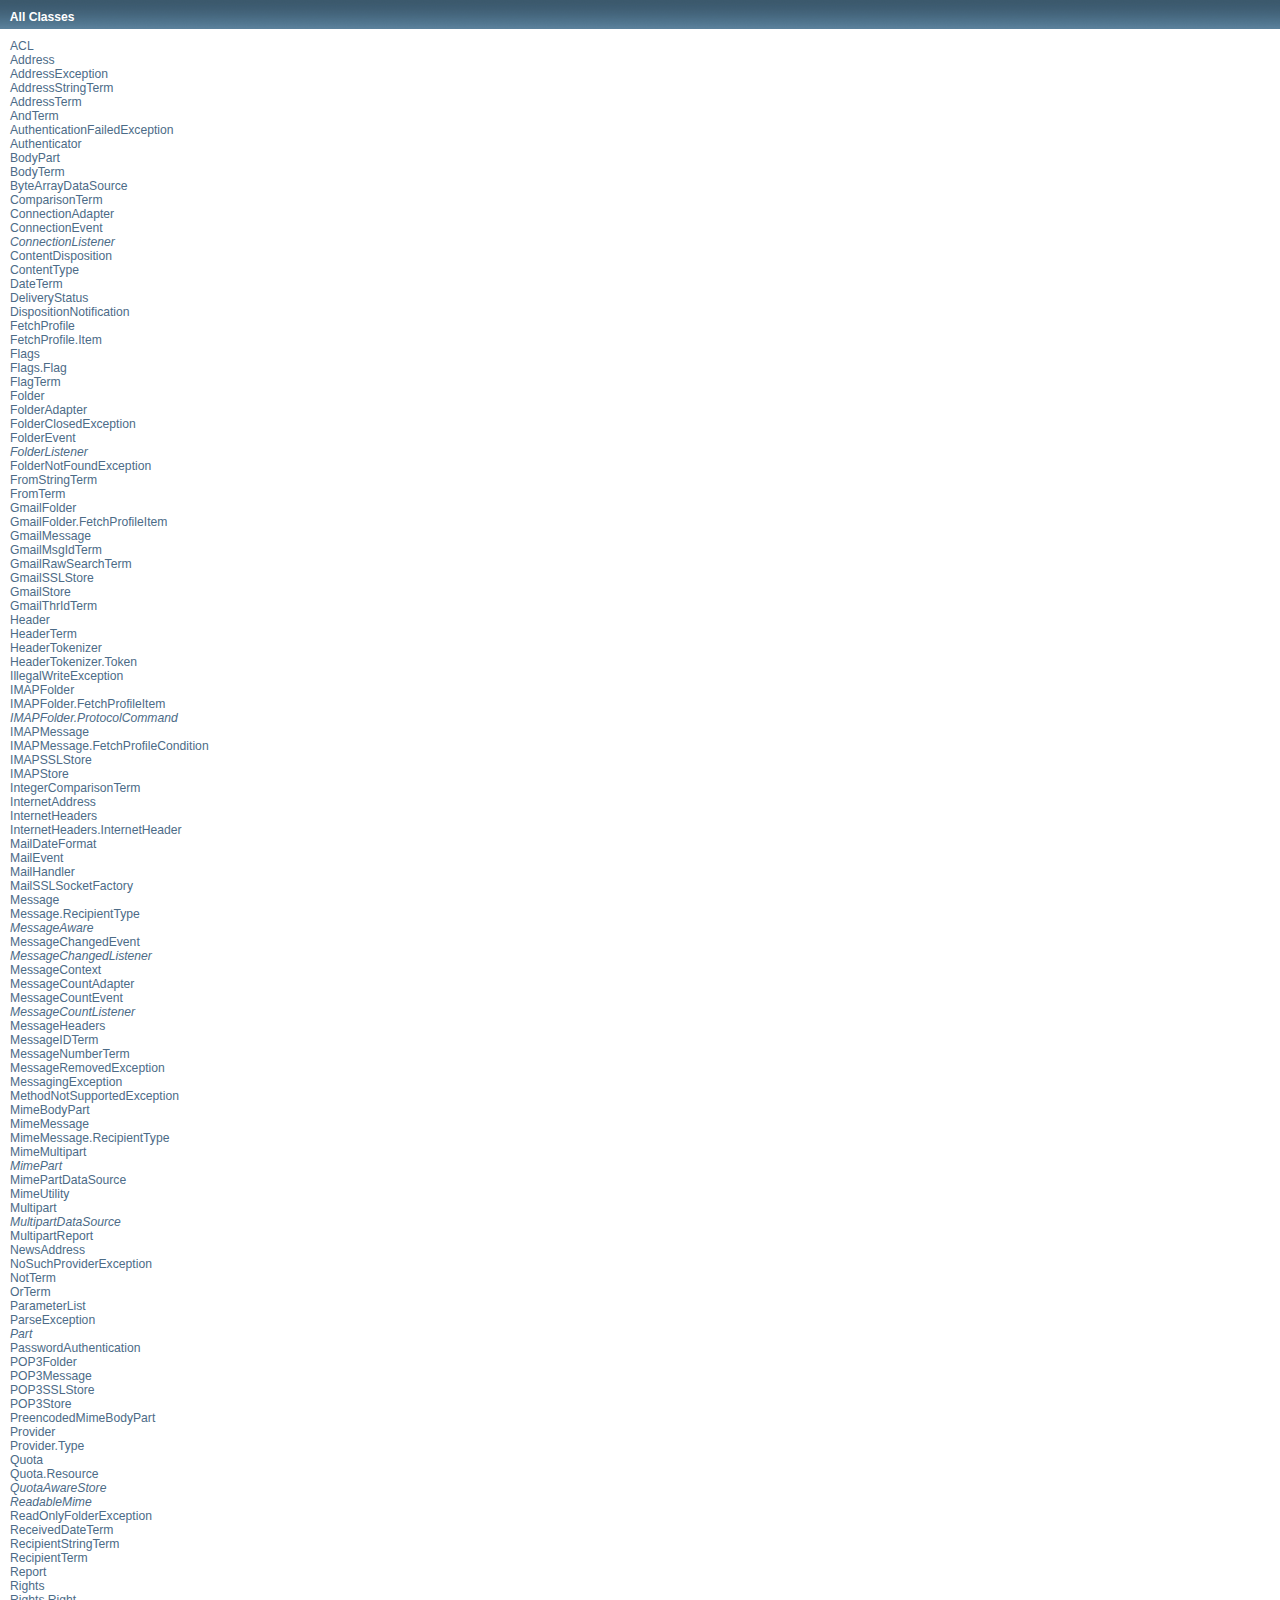
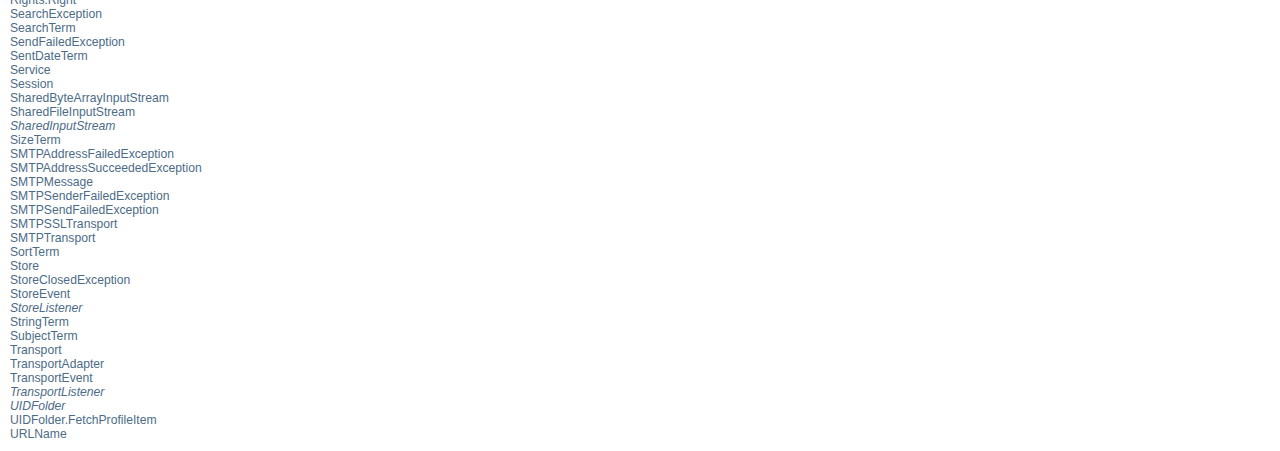
<file: lib/javamail-1.4.7/docs/javadocs/allclasses-noframe.html>
<!DOCTYPE HTML PUBLIC "-//W3C//DTD HTML 4.01 Transitional//EN" "http://www.w3.org/TR/html4/loose.dtd">
<!-- NewPage -->
<html lang="en">
<head>
<!-- Generated by javadoc (version 1.7.0_09) on Wed Mar 06 16:19:39 PST 2013 -->
<meta http-equiv="Content-Type" content="text/html" charset="UTF-8">
<title>All Classes (JavaMail API documentation)</title>
<meta name="date" content="2013-03-06">
<link rel="stylesheet" type="text/css" href="stylesheet.css" title="Style">
</head>
<body>
<h1 class="bar">All Classes</h1>
<div class="indexContainer">
<ul>
<li><a href="com/sun/mail/imap/ACL.html" title="class in com.sun.mail.imap">ACL</a></li>
<li><a href="javax/mail/Address.html" title="class in javax.mail">Address</a></li>
<li><a href="javax/mail/internet/AddressException.html" title="class in javax.mail.internet">AddressException</a></li>
<li><a href="javax/mail/search/AddressStringTerm.html" title="class in javax.mail.search">AddressStringTerm</a></li>
<li><a href="javax/mail/search/AddressTerm.html" title="class in javax.mail.search">AddressTerm</a></li>
<li><a href="javax/mail/search/AndTerm.html" title="class in javax.mail.search">AndTerm</a></li>
<li><a href="javax/mail/AuthenticationFailedException.html" title="class in javax.mail">AuthenticationFailedException</a></li>
<li><a href="javax/mail/Authenticator.html" title="class in javax.mail">Authenticator</a></li>
<li><a href="javax/mail/BodyPart.html" title="class in javax.mail">BodyPart</a></li>
<li><a href="javax/mail/search/BodyTerm.html" title="class in javax.mail.search">BodyTerm</a></li>
<li><a href="javax/mail/util/ByteArrayDataSource.html" title="class in javax.mail.util">ByteArrayDataSource</a></li>
<li><a href="javax/mail/search/ComparisonTerm.html" title="class in javax.mail.search">ComparisonTerm</a></li>
<li><a href="javax/mail/event/ConnectionAdapter.html" title="class in javax.mail.event">ConnectionAdapter</a></li>
<li><a href="javax/mail/event/ConnectionEvent.html" title="class in javax.mail.event">ConnectionEvent</a></li>
<li><a href="javax/mail/event/ConnectionListener.html" title="interface in javax.mail.event"><i>ConnectionListener</i></a></li>
<li><a href="javax/mail/internet/ContentDisposition.html" title="class in javax.mail.internet">ContentDisposition</a></li>
<li><a href="javax/mail/internet/ContentType.html" title="class in javax.mail.internet">ContentType</a></li>
<li><a href="javax/mail/search/DateTerm.html" title="class in javax.mail.search">DateTerm</a></li>
<li><a href="com/sun/mail/dsn/DeliveryStatus.html" title="class in com.sun.mail.dsn">DeliveryStatus</a></li>
<li><a href="com/sun/mail/dsn/DispositionNotification.html" title="class in com.sun.mail.dsn">DispositionNotification</a></li>
<li><a href="javax/mail/FetchProfile.html" title="class in javax.mail">FetchProfile</a></li>
<li><a href="javax/mail/FetchProfile.Item.html" title="class in javax.mail">FetchProfile.Item</a></li>
<li><a href="javax/mail/Flags.html" title="class in javax.mail">Flags</a></li>
<li><a href="javax/mail/Flags.Flag.html" title="class in javax.mail">Flags.Flag</a></li>
<li><a href="javax/mail/search/FlagTerm.html" title="class in javax.mail.search">FlagTerm</a></li>
<li><a href="javax/mail/Folder.html" title="class in javax.mail">Folder</a></li>
<li><a href="javax/mail/event/FolderAdapter.html" title="class in javax.mail.event">FolderAdapter</a></li>
<li><a href="javax/mail/FolderClosedException.html" title="class in javax.mail">FolderClosedException</a></li>
<li><a href="javax/mail/event/FolderEvent.html" title="class in javax.mail.event">FolderEvent</a></li>
<li><a href="javax/mail/event/FolderListener.html" title="interface in javax.mail.event"><i>FolderListener</i></a></li>
<li><a href="javax/mail/FolderNotFoundException.html" title="class in javax.mail">FolderNotFoundException</a></li>
<li><a href="javax/mail/search/FromStringTerm.html" title="class in javax.mail.search">FromStringTerm</a></li>
<li><a href="javax/mail/search/FromTerm.html" title="class in javax.mail.search">FromTerm</a></li>
<li><a href="com/sun/mail/gimap/GmailFolder.html" title="class in com.sun.mail.gimap">GmailFolder</a></li>
<li><a href="com/sun/mail/gimap/GmailFolder.FetchProfileItem.html" title="class in com.sun.mail.gimap">GmailFolder.FetchProfileItem</a></li>
<li><a href="com/sun/mail/gimap/GmailMessage.html" title="class in com.sun.mail.gimap">GmailMessage</a></li>
<li><a href="com/sun/mail/gimap/GmailMsgIdTerm.html" title="class in com.sun.mail.gimap">GmailMsgIdTerm</a></li>
<li><a href="com/sun/mail/gimap/GmailRawSearchTerm.html" title="class in com.sun.mail.gimap">GmailRawSearchTerm</a></li>
<li><a href="com/sun/mail/gimap/GmailSSLStore.html" title="class in com.sun.mail.gimap">GmailSSLStore</a></li>
<li><a href="com/sun/mail/gimap/GmailStore.html" title="class in com.sun.mail.gimap">GmailStore</a></li>
<li><a href="com/sun/mail/gimap/GmailThrIdTerm.html" title="class in com.sun.mail.gimap">GmailThrIdTerm</a></li>
<li><a href="javax/mail/Header.html" title="class in javax.mail">Header</a></li>
<li><a href="javax/mail/search/HeaderTerm.html" title="class in javax.mail.search">HeaderTerm</a></li>
<li><a href="javax/mail/internet/HeaderTokenizer.html" title="class in javax.mail.internet">HeaderTokenizer</a></li>
<li><a href="javax/mail/internet/HeaderTokenizer.Token.html" title="class in javax.mail.internet">HeaderTokenizer.Token</a></li>
<li><a href="javax/mail/IllegalWriteException.html" title="class in javax.mail">IllegalWriteException</a></li>
<li><a href="com/sun/mail/imap/IMAPFolder.html" title="class in com.sun.mail.imap">IMAPFolder</a></li>
<li><a href="com/sun/mail/imap/IMAPFolder.FetchProfileItem.html" title="class in com.sun.mail.imap">IMAPFolder.FetchProfileItem</a></li>
<li><a href="com/sun/mail/imap/IMAPFolder.ProtocolCommand.html" title="interface in com.sun.mail.imap"><i>IMAPFolder.ProtocolCommand</i></a></li>
<li><a href="com/sun/mail/imap/IMAPMessage.html" title="class in com.sun.mail.imap">IMAPMessage</a></li>
<li><a href="com/sun/mail/imap/IMAPMessage.FetchProfileCondition.html" title="class in com.sun.mail.imap">IMAPMessage.FetchProfileCondition</a></li>
<li><a href="com/sun/mail/imap/IMAPSSLStore.html" title="class in com.sun.mail.imap">IMAPSSLStore</a></li>
<li><a href="com/sun/mail/imap/IMAPStore.html" title="class in com.sun.mail.imap">IMAPStore</a></li>
<li><a href="javax/mail/search/IntegerComparisonTerm.html" title="class in javax.mail.search">IntegerComparisonTerm</a></li>
<li><a href="javax/mail/internet/InternetAddress.html" title="class in javax.mail.internet">InternetAddress</a></li>
<li><a href="javax/mail/internet/InternetHeaders.html" title="class in javax.mail.internet">InternetHeaders</a></li>
<li><a href="javax/mail/internet/InternetHeaders.InternetHeader.html" title="class in javax.mail.internet">InternetHeaders.InternetHeader</a></li>
<li><a href="javax/mail/internet/MailDateFormat.html" title="class in javax.mail.internet">MailDateFormat</a></li>
<li><a href="javax/mail/event/MailEvent.html" title="class in javax.mail.event">MailEvent</a></li>
<li><a href="com/sun/mail/util/logging/MailHandler.html" title="class in com.sun.mail.util.logging">MailHandler</a></li>
<li><a href="com/sun/mail/util/MailSSLSocketFactory.html" title="class in com.sun.mail.util">MailSSLSocketFactory</a></li>
<li><a href="javax/mail/Message.html" title="class in javax.mail">Message</a></li>
<li><a href="javax/mail/Message.RecipientType.html" title="class in javax.mail">Message.RecipientType</a></li>
<li><a href="javax/mail/MessageAware.html" title="interface in javax.mail"><i>MessageAware</i></a></li>
<li><a href="javax/mail/event/MessageChangedEvent.html" title="class in javax.mail.event">MessageChangedEvent</a></li>
<li><a href="javax/mail/event/MessageChangedListener.html" title="interface in javax.mail.event"><i>MessageChangedListener</i></a></li>
<li><a href="javax/mail/MessageContext.html" title="class in javax.mail">MessageContext</a></li>
<li><a href="javax/mail/event/MessageCountAdapter.html" title="class in javax.mail.event">MessageCountAdapter</a></li>
<li><a href="javax/mail/event/MessageCountEvent.html" title="class in javax.mail.event">MessageCountEvent</a></li>
<li><a href="javax/mail/event/MessageCountListener.html" title="interface in javax.mail.event"><i>MessageCountListener</i></a></li>
<li><a href="com/sun/mail/dsn/MessageHeaders.html" title="class in com.sun.mail.dsn">MessageHeaders</a></li>
<li><a href="javax/mail/search/MessageIDTerm.html" title="class in javax.mail.search">MessageIDTerm</a></li>
<li><a href="javax/mail/search/MessageNumberTerm.html" title="class in javax.mail.search">MessageNumberTerm</a></li>
<li><a href="javax/mail/MessageRemovedException.html" title="class in javax.mail">MessageRemovedException</a></li>
<li><a href="javax/mail/MessagingException.html" title="class in javax.mail">MessagingException</a></li>
<li><a href="javax/mail/MethodNotSupportedException.html" title="class in javax.mail">MethodNotSupportedException</a></li>
<li><a href="javax/mail/internet/MimeBodyPart.html" title="class in javax.mail.internet">MimeBodyPart</a></li>
<li><a href="javax/mail/internet/MimeMessage.html" title="class in javax.mail.internet">MimeMessage</a></li>
<li><a href="javax/mail/internet/MimeMessage.RecipientType.html" title="class in javax.mail.internet">MimeMessage.RecipientType</a></li>
<li><a href="javax/mail/internet/MimeMultipart.html" title="class in javax.mail.internet">MimeMultipart</a></li>
<li><a href="javax/mail/internet/MimePart.html" title="interface in javax.mail.internet"><i>MimePart</i></a></li>
<li><a href="javax/mail/internet/MimePartDataSource.html" title="class in javax.mail.internet">MimePartDataSource</a></li>
<li><a href="javax/mail/internet/MimeUtility.html" title="class in javax.mail.internet">MimeUtility</a></li>
<li><a href="javax/mail/Multipart.html" title="class in javax.mail">Multipart</a></li>
<li><a href="javax/mail/MultipartDataSource.html" title="interface in javax.mail"><i>MultipartDataSource</i></a></li>
<li><a href="com/sun/mail/dsn/MultipartReport.html" title="class in com.sun.mail.dsn">MultipartReport</a></li>
<li><a href="javax/mail/internet/NewsAddress.html" title="class in javax.mail.internet">NewsAddress</a></li>
<li><a href="javax/mail/NoSuchProviderException.html" title="class in javax.mail">NoSuchProviderException</a></li>
<li><a href="javax/mail/search/NotTerm.html" title="class in javax.mail.search">NotTerm</a></li>
<li><a href="javax/mail/search/OrTerm.html" title="class in javax.mail.search">OrTerm</a></li>
<li><a href="javax/mail/internet/ParameterList.html" title="class in javax.mail.internet">ParameterList</a></li>
<li><a href="javax/mail/internet/ParseException.html" title="class in javax.mail.internet">ParseException</a></li>
<li><a href="javax/mail/Part.html" title="interface in javax.mail"><i>Part</i></a></li>
<li><a href="javax/mail/PasswordAuthentication.html" title="class in javax.mail">PasswordAuthentication</a></li>
<li><a href="com/sun/mail/pop3/POP3Folder.html" title="class in com.sun.mail.pop3">POP3Folder</a></li>
<li><a href="com/sun/mail/pop3/POP3Message.html" title="class in com.sun.mail.pop3">POP3Message</a></li>
<li><a href="com/sun/mail/pop3/POP3SSLStore.html" title="class in com.sun.mail.pop3">POP3SSLStore</a></li>
<li><a href="com/sun/mail/pop3/POP3Store.html" title="class in com.sun.mail.pop3">POP3Store</a></li>
<li><a href="javax/mail/internet/PreencodedMimeBodyPart.html" title="class in javax.mail.internet">PreencodedMimeBodyPart</a></li>
<li><a href="javax/mail/Provider.html" title="class in javax.mail">Provider</a></li>
<li><a href="javax/mail/Provider.Type.html" title="class in javax.mail">Provider.Type</a></li>
<li><a href="javax/mail/Quota.html" title="class in javax.mail">Quota</a></li>
<li><a href="javax/mail/Quota.Resource.html" title="class in javax.mail">Quota.Resource</a></li>
<li><a href="javax/mail/QuotaAwareStore.html" title="interface in javax.mail"><i>QuotaAwareStore</i></a></li>
<li><a href="com/sun/mail/util/ReadableMime.html" title="interface in com.sun.mail.util"><i>ReadableMime</i></a></li>
<li><a href="javax/mail/ReadOnlyFolderException.html" title="class in javax.mail">ReadOnlyFolderException</a></li>
<li><a href="javax/mail/search/ReceivedDateTerm.html" title="class in javax.mail.search">ReceivedDateTerm</a></li>
<li><a href="javax/mail/search/RecipientStringTerm.html" title="class in javax.mail.search">RecipientStringTerm</a></li>
<li><a href="javax/mail/search/RecipientTerm.html" title="class in javax.mail.search">RecipientTerm</a></li>
<li><a href="com/sun/mail/dsn/Report.html" title="class in com.sun.mail.dsn">Report</a></li>
<li><a href="com/sun/mail/imap/Rights.html" title="class in com.sun.mail.imap">Rights</a></li>
<li><a href="com/sun/mail/imap/Rights.Right.html" title="class in com.sun.mail.imap">Rights.Right</a></li>
<li><a href="javax/mail/search/SearchException.html" title="class in javax.mail.search">SearchException</a></li>
<li><a href="javax/mail/search/SearchTerm.html" title="class in javax.mail.search">SearchTerm</a></li>
<li><a href="javax/mail/SendFailedException.html" title="class in javax.mail">SendFailedException</a></li>
<li><a href="javax/mail/search/SentDateTerm.html" title="class in javax.mail.search">SentDateTerm</a></li>
<li><a href="javax/mail/Service.html" title="class in javax.mail">Service</a></li>
<li><a href="javax/mail/Session.html" title="class in javax.mail">Session</a></li>
<li><a href="javax/mail/util/SharedByteArrayInputStream.html" title="class in javax.mail.util">SharedByteArrayInputStream</a></li>
<li><a href="javax/mail/util/SharedFileInputStream.html" title="class in javax.mail.util">SharedFileInputStream</a></li>
<li><a href="javax/mail/internet/SharedInputStream.html" title="interface in javax.mail.internet"><i>SharedInputStream</i></a></li>
<li><a href="javax/mail/search/SizeTerm.html" title="class in javax.mail.search">SizeTerm</a></li>
<li><a href="com/sun/mail/smtp/SMTPAddressFailedException.html" title="class in com.sun.mail.smtp">SMTPAddressFailedException</a></li>
<li><a href="com/sun/mail/smtp/SMTPAddressSucceededException.html" title="class in com.sun.mail.smtp">SMTPAddressSucceededException</a></li>
<li><a href="com/sun/mail/smtp/SMTPMessage.html" title="class in com.sun.mail.smtp">SMTPMessage</a></li>
<li><a href="com/sun/mail/smtp/SMTPSenderFailedException.html" title="class in com.sun.mail.smtp">SMTPSenderFailedException</a></li>
<li><a href="com/sun/mail/smtp/SMTPSendFailedException.html" title="class in com.sun.mail.smtp">SMTPSendFailedException</a></li>
<li><a href="com/sun/mail/smtp/SMTPSSLTransport.html" title="class in com.sun.mail.smtp">SMTPSSLTransport</a></li>
<li><a href="com/sun/mail/smtp/SMTPTransport.html" title="class in com.sun.mail.smtp">SMTPTransport</a></li>
<li><a href="com/sun/mail/imap/SortTerm.html" title="class in com.sun.mail.imap">SortTerm</a></li>
<li><a href="javax/mail/Store.html" title="class in javax.mail">Store</a></li>
<li><a href="javax/mail/StoreClosedException.html" title="class in javax.mail">StoreClosedException</a></li>
<li><a href="javax/mail/event/StoreEvent.html" title="class in javax.mail.event">StoreEvent</a></li>
<li><a href="javax/mail/event/StoreListener.html" title="interface in javax.mail.event"><i>StoreListener</i></a></li>
<li><a href="javax/mail/search/StringTerm.html" title="class in javax.mail.search">StringTerm</a></li>
<li><a href="javax/mail/search/SubjectTerm.html" title="class in javax.mail.search">SubjectTerm</a></li>
<li><a href="javax/mail/Transport.html" title="class in javax.mail">Transport</a></li>
<li><a href="javax/mail/event/TransportAdapter.html" title="class in javax.mail.event">TransportAdapter</a></li>
<li><a href="javax/mail/event/TransportEvent.html" title="class in javax.mail.event">TransportEvent</a></li>
<li><a href="javax/mail/event/TransportListener.html" title="interface in javax.mail.event"><i>TransportListener</i></a></li>
<li><a href="javax/mail/UIDFolder.html" title="interface in javax.mail"><i>UIDFolder</i></a></li>
<li><a href="javax/mail/UIDFolder.FetchProfileItem.html" title="class in javax.mail">UIDFolder.FetchProfileItem</a></li>
<li><a href="javax/mail/URLName.html" title="class in javax.mail">URLName</a></li>
</ul>
</div>
</body>
</html>
</file>
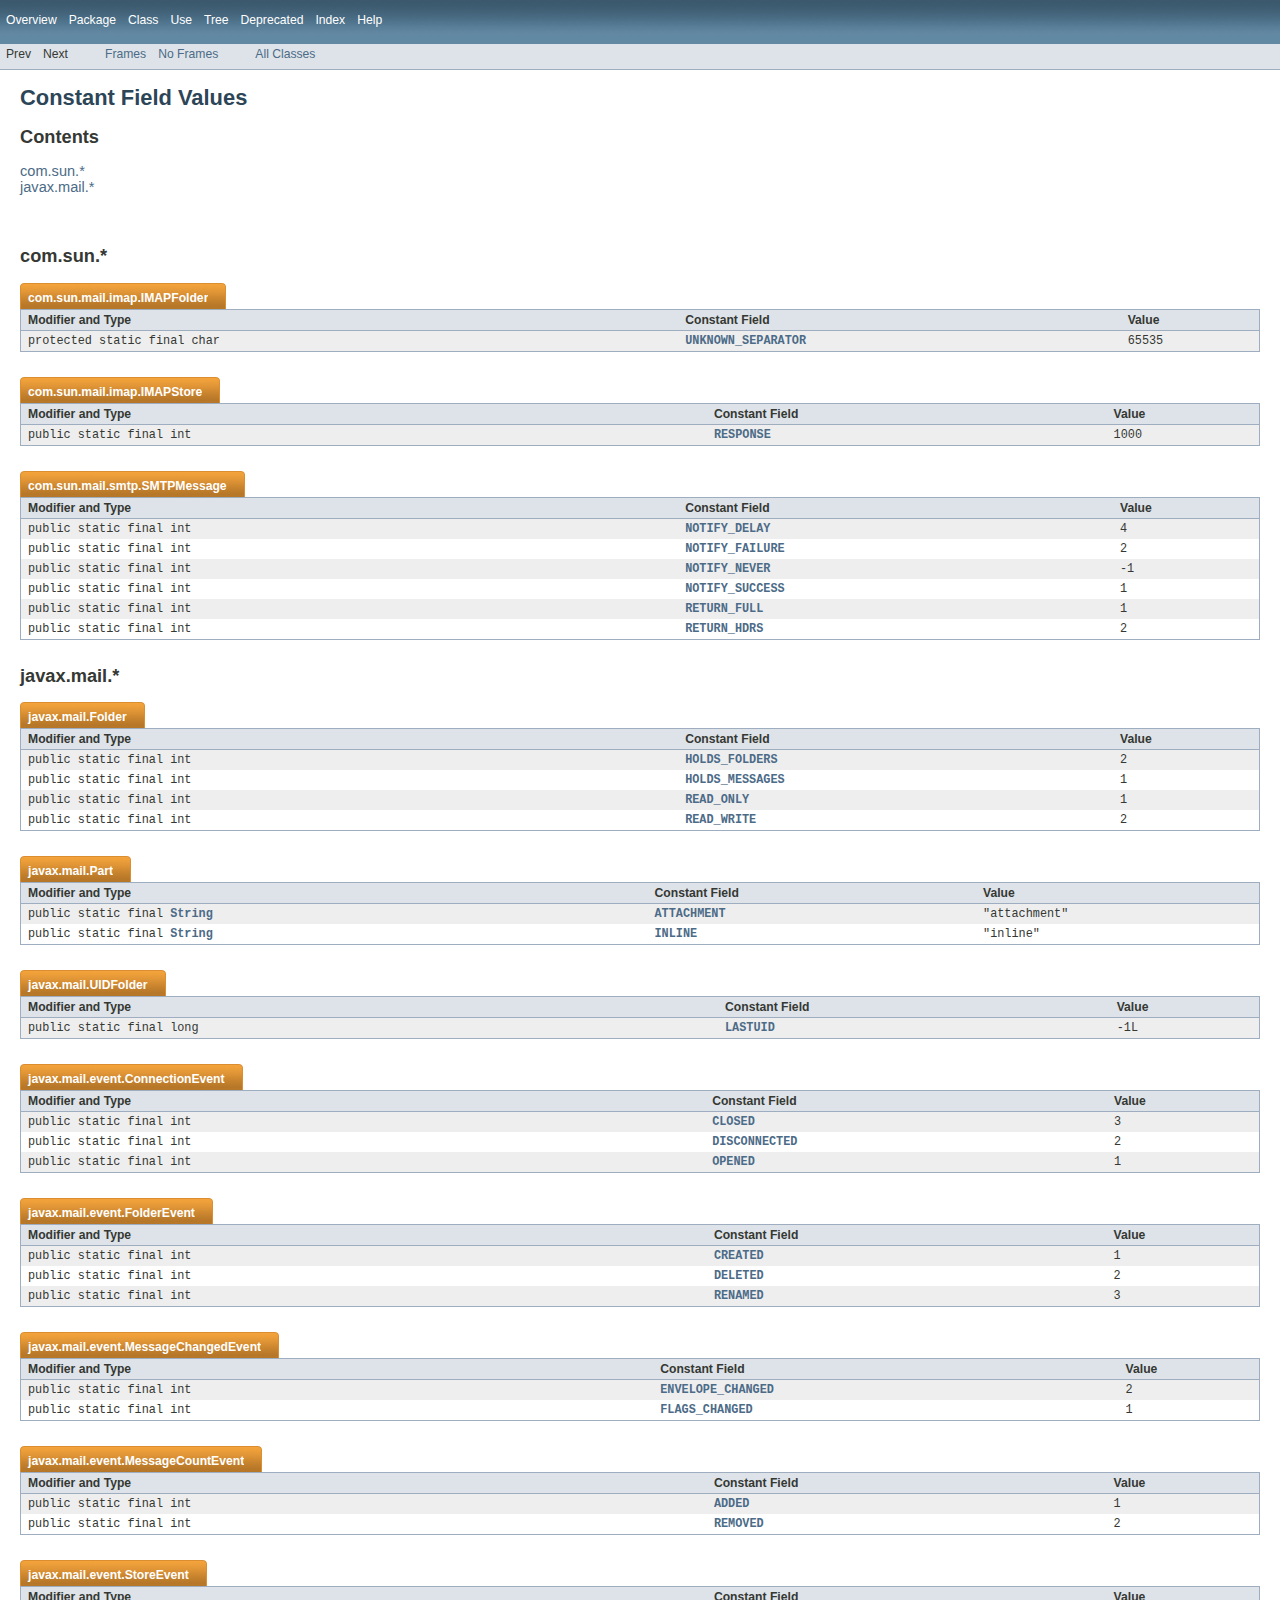
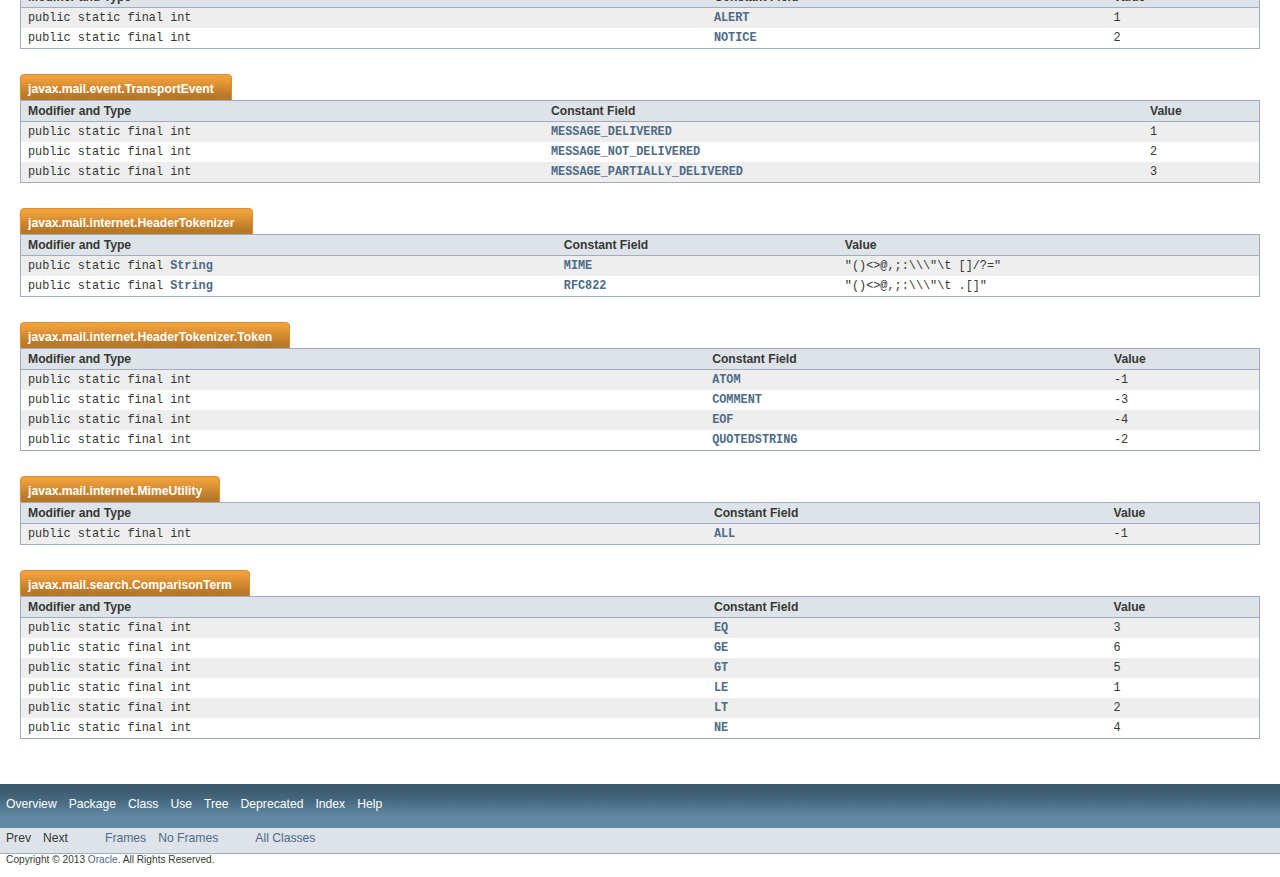
<file: lib/javamail-1.4.7/docs/javadocs/constant-values.html>
<!DOCTYPE HTML PUBLIC "-//W3C//DTD HTML 4.01 Transitional//EN" "http://www.w3.org/TR/html4/loose.dtd">
<!-- NewPage -->
<html lang="en">
<head>
<!-- Generated by javadoc (version 1.7.0_09) on Wed Mar 06 16:19:38 PST 2013 -->
<meta http-equiv="Content-Type" content="text/html" charset="UTF-8">
<title>Constant Field Values (JavaMail API documentation)</title>
<meta name="date" content="2013-03-06">
<link rel="stylesheet" type="text/css" href="stylesheet.css" title="Style">
</head>
<body>
<script type="text/javascript"><!--
    if (location.href.indexOf('is-external=true') == -1) {
        parent.document.title="Constant Field Values (JavaMail API documentation)";
    }
//-->
</script>
<noscript>
<div>JavaScript is disabled on your browser.</div>
</noscript>
<!-- ========= START OF TOP NAVBAR ======= -->
<div class="topNav"><a name="navbar_top">
<!--   -->
</a><a href="#skip-navbar_top" title="Skip navigation links"></a><a name="navbar_top_firstrow">
<!--   -->
</a>
<ul class="navList" title="Navigation">
<li><a href="overview-summary.html">Overview</a></li>
<li>Package</li>
<li>Class</li>
<li>Use</li>
<li><a href="overview-tree.html">Tree</a></li>
<li><a href="deprecated-list.html">Deprecated</a></li>
<li><a href="index-files/index-1.html">Index</a></li>
<li><a href="help-doc.html">Help</a></li>
</ul>
</div>
<div class="subNav">
<ul class="navList">
<li>Prev</li>
<li>Next</li>
</ul>
<ul class="navList">
<li><a href="index.html?constant-values.html" target="_top">Frames</a></li>
<li><a href="constant-values.html" target="_top">No Frames</a></li>
</ul>
<ul class="navList" id="allclasses_navbar_top">
<li><a href="allclasses-noframe.html">All Classes</a></li>
</ul>
<div>
<script type="text/javascript"><!--
  allClassesLink = document.getElementById("allclasses_navbar_top");
  if(window==top) {
    allClassesLink.style.display = "block";
  }
  else {
    allClassesLink.style.display = "none";
  }
  //-->
</script>
</div>
<a name="skip-navbar_top">
<!--   -->
</a></div>
<!-- ========= END OF TOP NAVBAR ========= -->
<div class="header">
<h1 title="Constant Field Values" class="title">Constant Field Values</h1>
<h2 title="Contents">Contents</h2>
<ul>
<li><a href="#com.sun">com.sun.*</a></li>
<li><a href="#javax.mail">javax.mail.*</a></li>
</ul>
</div>
<div class="constantValuesContainer"><a name="com.sun">
<!--   -->
</a>
<h2 title="com.sun">com.sun.*</h2>
<ul class="blockList">
<li class="blockList">
<table border="0" cellpadding="3" cellspacing="0" summary="Constant Field Values table, listing constant fields, and values">
<caption><span>com.sun.mail.imap.<a href="com/sun/mail/imap/IMAPFolder.html" title="class in com.sun.mail.imap">IMAPFolder</a></span><span class="tabEnd">&nbsp;</span></caption>
<tr>
<th class="colFirst" scope="col">Modifier and Type</th>
<th scope="col">Constant Field</th>
<th class="colLast" scope="col">Value</th>
</tr>
<tbody>
<tr class="altColor">
<td class="colFirst"><a name="com.sun.mail.imap.IMAPFolder.UNKNOWN_SEPARATOR">
<!--   -->
</a><code>protected&nbsp;static&nbsp;final&nbsp;char</code></td>
<td><code><a href="com/sun/mail/imap/IMAPFolder.html#UNKNOWN_SEPARATOR">UNKNOWN_SEPARATOR</a></code></td>
<td class="colLast"><code>65535</code></td>
</tr>
</tbody>
</table>
</li>
<li class="blockList">
<table border="0" cellpadding="3" cellspacing="0" summary="Constant Field Values table, listing constant fields, and values">
<caption><span>com.sun.mail.imap.<a href="com/sun/mail/imap/IMAPStore.html" title="class in com.sun.mail.imap">IMAPStore</a></span><span class="tabEnd">&nbsp;</span></caption>
<tr>
<th class="colFirst" scope="col">Modifier and Type</th>
<th scope="col">Constant Field</th>
<th class="colLast" scope="col">Value</th>
</tr>
<tbody>
<tr class="altColor">
<td class="colFirst"><a name="com.sun.mail.imap.IMAPStore.RESPONSE">
<!--   -->
</a><code>public&nbsp;static&nbsp;final&nbsp;int</code></td>
<td><code><a href="com/sun/mail/imap/IMAPStore.html#RESPONSE">RESPONSE</a></code></td>
<td class="colLast"><code>1000</code></td>
</tr>
</tbody>
</table>
</li>
</ul>
<ul class="blockList">
<li class="blockList">
<table border="0" cellpadding="3" cellspacing="0" summary="Constant Field Values table, listing constant fields, and values">
<caption><span>com.sun.mail.smtp.<a href="com/sun/mail/smtp/SMTPMessage.html" title="class in com.sun.mail.smtp">SMTPMessage</a></span><span class="tabEnd">&nbsp;</span></caption>
<tr>
<th class="colFirst" scope="col">Modifier and Type</th>
<th scope="col">Constant Field</th>
<th class="colLast" scope="col">Value</th>
</tr>
<tbody>
<tr class="altColor">
<td class="colFirst"><a name="com.sun.mail.smtp.SMTPMessage.NOTIFY_DELAY">
<!--   -->
</a><code>public&nbsp;static&nbsp;final&nbsp;int</code></td>
<td><code><a href="com/sun/mail/smtp/SMTPMessage.html#NOTIFY_DELAY">NOTIFY_DELAY</a></code></td>
<td class="colLast"><code>4</code></td>
</tr>
<tr class="rowColor">
<td class="colFirst"><a name="com.sun.mail.smtp.SMTPMessage.NOTIFY_FAILURE">
<!--   -->
</a><code>public&nbsp;static&nbsp;final&nbsp;int</code></td>
<td><code><a href="com/sun/mail/smtp/SMTPMessage.html#NOTIFY_FAILURE">NOTIFY_FAILURE</a></code></td>
<td class="colLast"><code>2</code></td>
</tr>
<tr class="altColor">
<td class="colFirst"><a name="com.sun.mail.smtp.SMTPMessage.NOTIFY_NEVER">
<!--   -->
</a><code>public&nbsp;static&nbsp;final&nbsp;int</code></td>
<td><code><a href="com/sun/mail/smtp/SMTPMessage.html#NOTIFY_NEVER">NOTIFY_NEVER</a></code></td>
<td class="colLast"><code>-1</code></td>
</tr>
<tr class="rowColor">
<td class="colFirst"><a name="com.sun.mail.smtp.SMTPMessage.NOTIFY_SUCCESS">
<!--   -->
</a><code>public&nbsp;static&nbsp;final&nbsp;int</code></td>
<td><code><a href="com/sun/mail/smtp/SMTPMessage.html#NOTIFY_SUCCESS">NOTIFY_SUCCESS</a></code></td>
<td class="colLast"><code>1</code></td>
</tr>
<tr class="altColor">
<td class="colFirst"><a name="com.sun.mail.smtp.SMTPMessage.RETURN_FULL">
<!--   -->
</a><code>public&nbsp;static&nbsp;final&nbsp;int</code></td>
<td><code><a href="com/sun/mail/smtp/SMTPMessage.html#RETURN_FULL">RETURN_FULL</a></code></td>
<td class="colLast"><code>1</code></td>
</tr>
<tr class="rowColor">
<td class="colFirst"><a name="com.sun.mail.smtp.SMTPMessage.RETURN_HDRS">
<!--   -->
</a><code>public&nbsp;static&nbsp;final&nbsp;int</code></td>
<td><code><a href="com/sun/mail/smtp/SMTPMessage.html#RETURN_HDRS">RETURN_HDRS</a></code></td>
<td class="colLast"><code>2</code></td>
</tr>
</tbody>
</table>
</li>
</ul>
<a name="javax.mail">
<!--   -->
</a>
<h2 title="javax.mail">javax.mail.*</h2>
<ul class="blockList">
<li class="blockList">
<table border="0" cellpadding="3" cellspacing="0" summary="Constant Field Values table, listing constant fields, and values">
<caption><span>javax.mail.<a href="javax/mail/Folder.html" title="class in javax.mail">Folder</a></span><span class="tabEnd">&nbsp;</span></caption>
<tr>
<th class="colFirst" scope="col">Modifier and Type</th>
<th scope="col">Constant Field</th>
<th class="colLast" scope="col">Value</th>
</tr>
<tbody>
<tr class="altColor">
<td class="colFirst"><a name="javax.mail.Folder.HOLDS_FOLDERS">
<!--   -->
</a><code>public&nbsp;static&nbsp;final&nbsp;int</code></td>
<td><code><a href="javax/mail/Folder.html#HOLDS_FOLDERS">HOLDS_FOLDERS</a></code></td>
<td class="colLast"><code>2</code></td>
</tr>
<tr class="rowColor">
<td class="colFirst"><a name="javax.mail.Folder.HOLDS_MESSAGES">
<!--   -->
</a><code>public&nbsp;static&nbsp;final&nbsp;int</code></td>
<td><code><a href="javax/mail/Folder.html#HOLDS_MESSAGES">HOLDS_MESSAGES</a></code></td>
<td class="colLast"><code>1</code></td>
</tr>
<tr class="altColor">
<td class="colFirst"><a name="javax.mail.Folder.READ_ONLY">
<!--   -->
</a><code>public&nbsp;static&nbsp;final&nbsp;int</code></td>
<td><code><a href="javax/mail/Folder.html#READ_ONLY">READ_ONLY</a></code></td>
<td class="colLast"><code>1</code></td>
</tr>
<tr class="rowColor">
<td class="colFirst"><a name="javax.mail.Folder.READ_WRITE">
<!--   -->
</a><code>public&nbsp;static&nbsp;final&nbsp;int</code></td>
<td><code><a href="javax/mail/Folder.html#READ_WRITE">READ_WRITE</a></code></td>
<td class="colLast"><code>2</code></td>
</tr>
</tbody>
</table>
</li>
<li class="blockList">
<table border="0" cellpadding="3" cellspacing="0" summary="Constant Field Values table, listing constant fields, and values">
<caption><span>javax.mail.<a href="javax/mail/Part.html" title="interface in javax.mail">Part</a></span><span class="tabEnd">&nbsp;</span></caption>
<tr>
<th class="colFirst" scope="col">Modifier and Type</th>
<th scope="col">Constant Field</th>
<th class="colLast" scope="col">Value</th>
</tr>
<tbody>
<tr class="altColor">
<td class="colFirst"><a name="javax.mail.Part.ATTACHMENT">
<!--   -->
</a><code>public&nbsp;static&nbsp;final&nbsp;<a href="http://docs.oracle.com/javase/1.4.2/docs/api/java/lang/String.html?is-external=true" title="class or interface in java.lang">String</a></code></td>
<td><code><a href="javax/mail/Part.html#ATTACHMENT">ATTACHMENT</a></code></td>
<td class="colLast"><code>"attachment"</code></td>
</tr>
<tr class="rowColor">
<td class="colFirst"><a name="javax.mail.Part.INLINE">
<!--   -->
</a><code>public&nbsp;static&nbsp;final&nbsp;<a href="http://docs.oracle.com/javase/1.4.2/docs/api/java/lang/String.html?is-external=true" title="class or interface in java.lang">String</a></code></td>
<td><code><a href="javax/mail/Part.html#INLINE">INLINE</a></code></td>
<td class="colLast"><code>"inline"</code></td>
</tr>
</tbody>
</table>
</li>
<li class="blockList">
<table border="0" cellpadding="3" cellspacing="0" summary="Constant Field Values table, listing constant fields, and values">
<caption><span>javax.mail.<a href="javax/mail/UIDFolder.html" title="interface in javax.mail">UIDFolder</a></span><span class="tabEnd">&nbsp;</span></caption>
<tr>
<th class="colFirst" scope="col">Modifier and Type</th>
<th scope="col">Constant Field</th>
<th class="colLast" scope="col">Value</th>
</tr>
<tbody>
<tr class="altColor">
<td class="colFirst"><a name="javax.mail.UIDFolder.LASTUID">
<!--   -->
</a><code>public&nbsp;static&nbsp;final&nbsp;long</code></td>
<td><code><a href="javax/mail/UIDFolder.html#LASTUID">LASTUID</a></code></td>
<td class="colLast"><code>-1L</code></td>
</tr>
</tbody>
</table>
</li>
</ul>
<ul class="blockList">
<li class="blockList">
<table border="0" cellpadding="3" cellspacing="0" summary="Constant Field Values table, listing constant fields, and values">
<caption><span>javax.mail.event.<a href="javax/mail/event/ConnectionEvent.html" title="class in javax.mail.event">ConnectionEvent</a></span><span class="tabEnd">&nbsp;</span></caption>
<tr>
<th class="colFirst" scope="col">Modifier and Type</th>
<th scope="col">Constant Field</th>
<th class="colLast" scope="col">Value</th>
</tr>
<tbody>
<tr class="altColor">
<td class="colFirst"><a name="javax.mail.event.ConnectionEvent.CLOSED">
<!--   -->
</a><code>public&nbsp;static&nbsp;final&nbsp;int</code></td>
<td><code><a href="javax/mail/event/ConnectionEvent.html#CLOSED">CLOSED</a></code></td>
<td class="colLast"><code>3</code></td>
</tr>
<tr class="rowColor">
<td class="colFirst"><a name="javax.mail.event.ConnectionEvent.DISCONNECTED">
<!--   -->
</a><code>public&nbsp;static&nbsp;final&nbsp;int</code></td>
<td><code><a href="javax/mail/event/ConnectionEvent.html#DISCONNECTED">DISCONNECTED</a></code></td>
<td class="colLast"><code>2</code></td>
</tr>
<tr class="altColor">
<td class="colFirst"><a name="javax.mail.event.ConnectionEvent.OPENED">
<!--   -->
</a><code>public&nbsp;static&nbsp;final&nbsp;int</code></td>
<td><code><a href="javax/mail/event/ConnectionEvent.html#OPENED">OPENED</a></code></td>
<td class="colLast"><code>1</code></td>
</tr>
</tbody>
</table>
</li>
<li class="blockList">
<table border="0" cellpadding="3" cellspacing="0" summary="Constant Field Values table, listing constant fields, and values">
<caption><span>javax.mail.event.<a href="javax/mail/event/FolderEvent.html" title="class in javax.mail.event">FolderEvent</a></span><span class="tabEnd">&nbsp;</span></caption>
<tr>
<th class="colFirst" scope="col">Modifier and Type</th>
<th scope="col">Constant Field</th>
<th class="colLast" scope="col">Value</th>
</tr>
<tbody>
<tr class="altColor">
<td class="colFirst"><a name="javax.mail.event.FolderEvent.CREATED">
<!--   -->
</a><code>public&nbsp;static&nbsp;final&nbsp;int</code></td>
<td><code><a href="javax/mail/event/FolderEvent.html#CREATED">CREATED</a></code></td>
<td class="colLast"><code>1</code></td>
</tr>
<tr class="rowColor">
<td class="colFirst"><a name="javax.mail.event.FolderEvent.DELETED">
<!--   -->
</a><code>public&nbsp;static&nbsp;final&nbsp;int</code></td>
<td><code><a href="javax/mail/event/FolderEvent.html#DELETED">DELETED</a></code></td>
<td class="colLast"><code>2</code></td>
</tr>
<tr class="altColor">
<td class="colFirst"><a name="javax.mail.event.FolderEvent.RENAMED">
<!--   -->
</a><code>public&nbsp;static&nbsp;final&nbsp;int</code></td>
<td><code><a href="javax/mail/event/FolderEvent.html#RENAMED">RENAMED</a></code></td>
<td class="colLast"><code>3</code></td>
</tr>
</tbody>
</table>
</li>
<li class="blockList">
<table border="0" cellpadding="3" cellspacing="0" summary="Constant Field Values table, listing constant fields, and values">
<caption><span>javax.mail.event.<a href="javax/mail/event/MessageChangedEvent.html" title="class in javax.mail.event">MessageChangedEvent</a></span><span class="tabEnd">&nbsp;</span></caption>
<tr>
<th class="colFirst" scope="col">Modifier and Type</th>
<th scope="col">Constant Field</th>
<th class="colLast" scope="col">Value</th>
</tr>
<tbody>
<tr class="altColor">
<td class="colFirst"><a name="javax.mail.event.MessageChangedEvent.ENVELOPE_CHANGED">
<!--   -->
</a><code>public&nbsp;static&nbsp;final&nbsp;int</code></td>
<td><code><a href="javax/mail/event/MessageChangedEvent.html#ENVELOPE_CHANGED">ENVELOPE_CHANGED</a></code></td>
<td class="colLast"><code>2</code></td>
</tr>
<tr class="rowColor">
<td class="colFirst"><a name="javax.mail.event.MessageChangedEvent.FLAGS_CHANGED">
<!--   -->
</a><code>public&nbsp;static&nbsp;final&nbsp;int</code></td>
<td><code><a href="javax/mail/event/MessageChangedEvent.html#FLAGS_CHANGED">FLAGS_CHANGED</a></code></td>
<td class="colLast"><code>1</code></td>
</tr>
</tbody>
</table>
</li>
<li class="blockList">
<table border="0" cellpadding="3" cellspacing="0" summary="Constant Field Values table, listing constant fields, and values">
<caption><span>javax.mail.event.<a href="javax/mail/event/MessageCountEvent.html" title="class in javax.mail.event">MessageCountEvent</a></span><span class="tabEnd">&nbsp;</span></caption>
<tr>
<th class="colFirst" scope="col">Modifier and Type</th>
<th scope="col">Constant Field</th>
<th class="colLast" scope="col">Value</th>
</tr>
<tbody>
<tr class="altColor">
<td class="colFirst"><a name="javax.mail.event.MessageCountEvent.ADDED">
<!--   -->
</a><code>public&nbsp;static&nbsp;final&nbsp;int</code></td>
<td><code><a href="javax/mail/event/MessageCountEvent.html#ADDED">ADDED</a></code></td>
<td class="colLast"><code>1</code></td>
</tr>
<tr class="rowColor">
<td class="colFirst"><a name="javax.mail.event.MessageCountEvent.REMOVED">
<!--   -->
</a><code>public&nbsp;static&nbsp;final&nbsp;int</code></td>
<td><code><a href="javax/mail/event/MessageCountEvent.html#REMOVED">REMOVED</a></code></td>
<td class="colLast"><code>2</code></td>
</tr>
</tbody>
</table>
</li>
<li class="blockList">
<table border="0" cellpadding="3" cellspacing="0" summary="Constant Field Values table, listing constant fields, and values">
<caption><span>javax.mail.event.<a href="javax/mail/event/StoreEvent.html" title="class in javax.mail.event">StoreEvent</a></span><span class="tabEnd">&nbsp;</span></caption>
<tr>
<th class="colFirst" scope="col">Modifier and Type</th>
<th scope="col">Constant Field</th>
<th class="colLast" scope="col">Value</th>
</tr>
<tbody>
<tr class="altColor">
<td class="colFirst"><a name="javax.mail.event.StoreEvent.ALERT">
<!--   -->
</a><code>public&nbsp;static&nbsp;final&nbsp;int</code></td>
<td><code><a href="javax/mail/event/StoreEvent.html#ALERT">ALERT</a></code></td>
<td class="colLast"><code>1</code></td>
</tr>
<tr class="rowColor">
<td class="colFirst"><a name="javax.mail.event.StoreEvent.NOTICE">
<!--   -->
</a><code>public&nbsp;static&nbsp;final&nbsp;int</code></td>
<td><code><a href="javax/mail/event/StoreEvent.html#NOTICE">NOTICE</a></code></td>
<td class="colLast"><code>2</code></td>
</tr>
</tbody>
</table>
</li>
<li class="blockList">
<table border="0" cellpadding="3" cellspacing="0" summary="Constant Field Values table, listing constant fields, and values">
<caption><span>javax.mail.event.<a href="javax/mail/event/TransportEvent.html" title="class in javax.mail.event">TransportEvent</a></span><span class="tabEnd">&nbsp;</span></caption>
<tr>
<th class="colFirst" scope="col">Modifier and Type</th>
<th scope="col">Constant Field</th>
<th class="colLast" scope="col">Value</th>
</tr>
<tbody>
<tr class="altColor">
<td class="colFirst"><a name="javax.mail.event.TransportEvent.MESSAGE_DELIVERED">
<!--   -->
</a><code>public&nbsp;static&nbsp;final&nbsp;int</code></td>
<td><code><a href="javax/mail/event/TransportEvent.html#MESSAGE_DELIVERED">MESSAGE_DELIVERED</a></code></td>
<td class="colLast"><code>1</code></td>
</tr>
<tr class="rowColor">
<td class="colFirst"><a name="javax.mail.event.TransportEvent.MESSAGE_NOT_DELIVERED">
<!--   -->
</a><code>public&nbsp;static&nbsp;final&nbsp;int</code></td>
<td><code><a href="javax/mail/event/TransportEvent.html#MESSAGE_NOT_DELIVERED">MESSAGE_NOT_DELIVERED</a></code></td>
<td class="colLast"><code>2</code></td>
</tr>
<tr class="altColor">
<td class="colFirst"><a name="javax.mail.event.TransportEvent.MESSAGE_PARTIALLY_DELIVERED">
<!--   -->
</a><code>public&nbsp;static&nbsp;final&nbsp;int</code></td>
<td><code><a href="javax/mail/event/TransportEvent.html#MESSAGE_PARTIALLY_DELIVERED">MESSAGE_PARTIALLY_DELIVERED</a></code></td>
<td class="colLast"><code>3</code></td>
</tr>
</tbody>
</table>
</li>
</ul>
<ul class="blockList">
<li class="blockList">
<table border="0" cellpadding="3" cellspacing="0" summary="Constant Field Values table, listing constant fields, and values">
<caption><span>javax.mail.internet.<a href="javax/mail/internet/HeaderTokenizer.html" title="class in javax.mail.internet">HeaderTokenizer</a></span><span class="tabEnd">&nbsp;</span></caption>
<tr>
<th class="colFirst" scope="col">Modifier and Type</th>
<th scope="col">Constant Field</th>
<th class="colLast" scope="col">Value</th>
</tr>
<tbody>
<tr class="altColor">
<td class="colFirst"><a name="javax.mail.internet.HeaderTokenizer.MIME">
<!--   -->
</a><code>public&nbsp;static&nbsp;final&nbsp;<a href="http://docs.oracle.com/javase/1.4.2/docs/api/java/lang/String.html?is-external=true" title="class or interface in java.lang">String</a></code></td>
<td><code><a href="javax/mail/internet/HeaderTokenizer.html#MIME">MIME</a></code></td>
<td class="colLast"><code>"()&lt;&gt;@,;:\\\"\t []/?="</code></td>
</tr>
<tr class="rowColor">
<td class="colFirst"><a name="javax.mail.internet.HeaderTokenizer.RFC822">
<!--   -->
</a><code>public&nbsp;static&nbsp;final&nbsp;<a href="http://docs.oracle.com/javase/1.4.2/docs/api/java/lang/String.html?is-external=true" title="class or interface in java.lang">String</a></code></td>
<td><code><a href="javax/mail/internet/HeaderTokenizer.html#RFC822">RFC822</a></code></td>
<td class="colLast"><code>"()&lt;&gt;@,;:\\\"\t .[]"</code></td>
</tr>
</tbody>
</table>
</li>
<li class="blockList">
<table border="0" cellpadding="3" cellspacing="0" summary="Constant Field Values table, listing constant fields, and values">
<caption><span>javax.mail.internet.<a href="javax/mail/internet/HeaderTokenizer.Token.html" title="class in javax.mail.internet">HeaderTokenizer.Token</a></span><span class="tabEnd">&nbsp;</span></caption>
<tr>
<th class="colFirst" scope="col">Modifier and Type</th>
<th scope="col">Constant Field</th>
<th class="colLast" scope="col">Value</th>
</tr>
<tbody>
<tr class="altColor">
<td class="colFirst"><a name="javax.mail.internet.HeaderTokenizer.Token.ATOM">
<!--   -->
</a><code>public&nbsp;static&nbsp;final&nbsp;int</code></td>
<td><code><a href="javax/mail/internet/HeaderTokenizer.Token.html#ATOM">ATOM</a></code></td>
<td class="colLast"><code>-1</code></td>
</tr>
<tr class="rowColor">
<td class="colFirst"><a name="javax.mail.internet.HeaderTokenizer.Token.COMMENT">
<!--   -->
</a><code>public&nbsp;static&nbsp;final&nbsp;int</code></td>
<td><code><a href="javax/mail/internet/HeaderTokenizer.Token.html#COMMENT">COMMENT</a></code></td>
<td class="colLast"><code>-3</code></td>
</tr>
<tr class="altColor">
<td class="colFirst"><a name="javax.mail.internet.HeaderTokenizer.Token.EOF">
<!--   -->
</a><code>public&nbsp;static&nbsp;final&nbsp;int</code></td>
<td><code><a href="javax/mail/internet/HeaderTokenizer.Token.html#EOF">EOF</a></code></td>
<td class="colLast"><code>-4</code></td>
</tr>
<tr class="rowColor">
<td class="colFirst"><a name="javax.mail.internet.HeaderTokenizer.Token.QUOTEDSTRING">
<!--   -->
</a><code>public&nbsp;static&nbsp;final&nbsp;int</code></td>
<td><code><a href="javax/mail/internet/HeaderTokenizer.Token.html#QUOTEDSTRING">QUOTEDSTRING</a></code></td>
<td class="colLast"><code>-2</code></td>
</tr>
</tbody>
</table>
</li>
<li class="blockList">
<table border="0" cellpadding="3" cellspacing="0" summary="Constant Field Values table, listing constant fields, and values">
<caption><span>javax.mail.internet.<a href="javax/mail/internet/MimeUtility.html" title="class in javax.mail.internet">MimeUtility</a></span><span class="tabEnd">&nbsp;</span></caption>
<tr>
<th class="colFirst" scope="col">Modifier and Type</th>
<th scope="col">Constant Field</th>
<th class="colLast" scope="col">Value</th>
</tr>
<tbody>
<tr class="altColor">
<td class="colFirst"><a name="javax.mail.internet.MimeUtility.ALL">
<!--   -->
</a><code>public&nbsp;static&nbsp;final&nbsp;int</code></td>
<td><code><a href="javax/mail/internet/MimeUtility.html#ALL">ALL</a></code></td>
<td class="colLast"><code>-1</code></td>
</tr>
</tbody>
</table>
</li>
</ul>
<ul class="blockList">
<li class="blockList">
<table border="0" cellpadding="3" cellspacing="0" summary="Constant Field Values table, listing constant fields, and values">
<caption><span>javax.mail.search.<a href="javax/mail/search/ComparisonTerm.html" title="class in javax.mail.search">ComparisonTerm</a></span><span class="tabEnd">&nbsp;</span></caption>
<tr>
<th class="colFirst" scope="col">Modifier and Type</th>
<th scope="col">Constant Field</th>
<th class="colLast" scope="col">Value</th>
</tr>
<tbody>
<tr class="altColor">
<td class="colFirst"><a name="javax.mail.search.ComparisonTerm.EQ">
<!--   -->
</a><code>public&nbsp;static&nbsp;final&nbsp;int</code></td>
<td><code><a href="javax/mail/search/ComparisonTerm.html#EQ">EQ</a></code></td>
<td class="colLast"><code>3</code></td>
</tr>
<tr class="rowColor">
<td class="colFirst"><a name="javax.mail.search.ComparisonTerm.GE">
<!--   -->
</a><code>public&nbsp;static&nbsp;final&nbsp;int</code></td>
<td><code><a href="javax/mail/search/ComparisonTerm.html#GE">GE</a></code></td>
<td class="colLast"><code>6</code></td>
</tr>
<tr class="altColor">
<td class="colFirst"><a name="javax.mail.search.ComparisonTerm.GT">
<!--   -->
</a><code>public&nbsp;static&nbsp;final&nbsp;int</code></td>
<td><code><a href="javax/mail/search/ComparisonTerm.html#GT">GT</a></code></td>
<td class="colLast"><code>5</code></td>
</tr>
<tr class="rowColor">
<td class="colFirst"><a name="javax.mail.search.ComparisonTerm.LE">
<!--   -->
</a><code>public&nbsp;static&nbsp;final&nbsp;int</code></td>
<td><code><a href="javax/mail/search/ComparisonTerm.html#LE">LE</a></code></td>
<td class="colLast"><code>1</code></td>
</tr>
<tr class="altColor">
<td class="colFirst"><a name="javax.mail.search.ComparisonTerm.LT">
<!--   -->
</a><code>public&nbsp;static&nbsp;final&nbsp;int</code></td>
<td><code><a href="javax/mail/search/ComparisonTerm.html#LT">LT</a></code></td>
<td class="colLast"><code>2</code></td>
</tr>
<tr class="rowColor">
<td class="colFirst"><a name="javax.mail.search.ComparisonTerm.NE">
<!--   -->
</a><code>public&nbsp;static&nbsp;final&nbsp;int</code></td>
<td><code><a href="javax/mail/search/ComparisonTerm.html#NE">NE</a></code></td>
<td class="colLast"><code>4</code></td>
</tr>
</tbody>
</table>
</li>
</ul>
</div>
<!-- ======= START OF BOTTOM NAVBAR ====== -->
<div class="bottomNav"><a name="navbar_bottom">
<!--   -->
</a><a href="#skip-navbar_bottom" title="Skip navigation links"></a><a name="navbar_bottom_firstrow">
<!--   -->
</a>
<ul class="navList" title="Navigation">
<li><a href="overview-summary.html">Overview</a></li>
<li>Package</li>
<li>Class</li>
<li>Use</li>
<li><a href="overview-tree.html">Tree</a></li>
<li><a href="deprecated-list.html">Deprecated</a></li>
<li><a href="index-files/index-1.html">Index</a></li>
<li><a href="help-doc.html">Help</a></li>
</ul>
</div>
<div class="subNav">
<ul class="navList">
<li>Prev</li>
<li>Next</li>
</ul>
<ul class="navList">
<li><a href="index.html?constant-values.html" target="_top">Frames</a></li>
<li><a href="constant-values.html" target="_top">No Frames</a></li>
</ul>
<ul class="navList" id="allclasses_navbar_bottom">
<li><a href="allclasses-noframe.html">All Classes</a></li>
</ul>
<div>
<script type="text/javascript"><!--
  allClassesLink = document.getElementById("allclasses_navbar_bottom");
  if(window==top) {
    allClassesLink.style.display = "block";
  }
  else {
    allClassesLink.style.display = "none";
  }
  //-->
</script>
</div>
<a name="skip-navbar_bottom">
<!--   -->
</a></div>
<!-- ======== END OF BOTTOM NAVBAR ======= -->
<p class="legalCopy"><small>Copyright &#169; 2013 <a href="http://www.oracle.com">Oracle</a>. All Rights Reserved.</small></p>
</body>
</html>
</file>
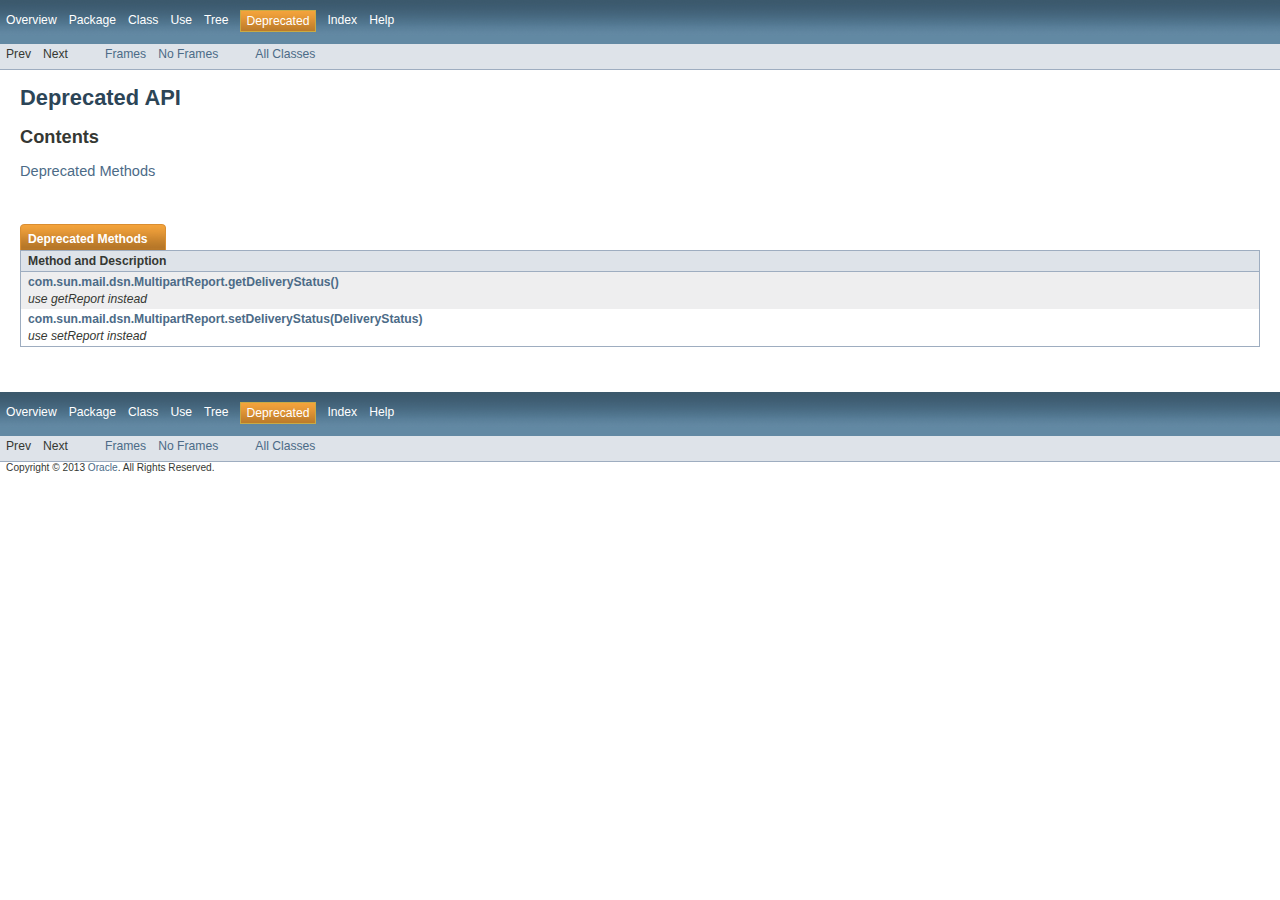
<file: lib/javamail-1.4.7/docs/javadocs/deprecated-list.html>
<!DOCTYPE HTML PUBLIC "-//W3C//DTD HTML 4.01 Transitional//EN" "http://www.w3.org/TR/html4/loose.dtd">
<!-- NewPage -->
<html lang="en">
<head>
<!-- Generated by javadoc (version 1.7.0_09) on Wed Mar 06 16:19:39 PST 2013 -->
<meta http-equiv="Content-Type" content="text/html" charset="UTF-8">
<title>Deprecated List (JavaMail API documentation)</title>
<meta name="date" content="2013-03-06">
<link rel="stylesheet" type="text/css" href="stylesheet.css" title="Style">
</head>
<body>
<script type="text/javascript"><!--
    if (location.href.indexOf('is-external=true') == -1) {
        parent.document.title="Deprecated List (JavaMail API documentation)";
    }
//-->
</script>
<noscript>
<div>JavaScript is disabled on your browser.</div>
</noscript>
<!-- ========= START OF TOP NAVBAR ======= -->
<div class="topNav"><a name="navbar_top">
<!--   -->
</a><a href="#skip-navbar_top" title="Skip navigation links"></a><a name="navbar_top_firstrow">
<!--   -->
</a>
<ul class="navList" title="Navigation">
<li><a href="overview-summary.html">Overview</a></li>
<li>Package</li>
<li>Class</li>
<li>Use</li>
<li><a href="overview-tree.html">Tree</a></li>
<li class="navBarCell1Rev">Deprecated</li>
<li><a href="index-files/index-1.html">Index</a></li>
<li><a href="help-doc.html">Help</a></li>
</ul>
</div>
<div class="subNav">
<ul class="navList">
<li>Prev</li>
<li>Next</li>
</ul>
<ul class="navList">
<li><a href="index.html?deprecated-list.html" target="_top">Frames</a></li>
<li><a href="deprecated-list.html" target="_top">No Frames</a></li>
</ul>
<ul class="navList" id="allclasses_navbar_top">
<li><a href="allclasses-noframe.html">All Classes</a></li>
</ul>
<div>
<script type="text/javascript"><!--
  allClassesLink = document.getElementById("allclasses_navbar_top");
  if(window==top) {
    allClassesLink.style.display = "block";
  }
  else {
    allClassesLink.style.display = "none";
  }
  //-->
</script>
</div>
<a name="skip-navbar_top">
<!--   -->
</a></div>
<!-- ========= END OF TOP NAVBAR ========= -->
<div class="header">
<h1 title="Deprecated API" class="title">Deprecated API</h1>
<h2 title="Contents">Contents</h2>
<ul>
<li><a href="#method">Deprecated Methods</a></li>
</ul>
</div>
<div class="contentContainer"><a name="method">
<!--   -->
</a>
<ul class="blockList">
<li class="blockList">
<table border="0" cellpadding="3" cellspacing="0" summary="Deprecated Methods table, listing deprecated methods, and an explanation">
<caption><span>Deprecated Methods</span><span class="tabEnd">&nbsp;</span></caption>
<tr>
<th class="colOne" scope="col">Method and Description</th>
</tr>
<tbody>
<tr class="altColor">
<td class="colOne"><a href="com/sun/mail/dsn/MultipartReport.html#getDeliveryStatus()">com.sun.mail.dsn.MultipartReport.getDeliveryStatus()</a>
<div class="block"><i>use getReport instead</i></div>
</td>
</tr>
<tr class="rowColor">
<td class="colOne"><a href="com/sun/mail/dsn/MultipartReport.html#setDeliveryStatus(com.sun.mail.dsn.DeliveryStatus)">com.sun.mail.dsn.MultipartReport.setDeliveryStatus(DeliveryStatus)</a>
<div class="block"><i>use setReport instead</i></div>
</td>
</tr>
</tbody>
</table>
</li>
</ul>
</div>
<!-- ======= START OF BOTTOM NAVBAR ====== -->
<div class="bottomNav"><a name="navbar_bottom">
<!--   -->
</a><a href="#skip-navbar_bottom" title="Skip navigation links"></a><a name="navbar_bottom_firstrow">
<!--   -->
</a>
<ul class="navList" title="Navigation">
<li><a href="overview-summary.html">Overview</a></li>
<li>Package</li>
<li>Class</li>
<li>Use</li>
<li><a href="overview-tree.html">Tree</a></li>
<li class="navBarCell1Rev">Deprecated</li>
<li><a href="index-files/index-1.html">Index</a></li>
<li><a href="help-doc.html">Help</a></li>
</ul>
</div>
<div class="subNav">
<ul class="navList">
<li>Prev</li>
<li>Next</li>
</ul>
<ul class="navList">
<li><a href="index.html?deprecated-list.html" target="_top">Frames</a></li>
<li><a href="deprecated-list.html" target="_top">No Frames</a></li>
</ul>
<ul class="navList" id="allclasses_navbar_bottom">
<li><a href="allclasses-noframe.html">All Classes</a></li>
</ul>
<div>
<script type="text/javascript"><!--
  allClassesLink = document.getElementById("allclasses_navbar_bottom");
  if(window==top) {
    allClassesLink.style.display = "block";
  }
  else {
    allClassesLink.style.display = "none";
  }
  //-->
</script>
</div>
<a name="skip-navbar_bottom">
<!--   -->
</a></div>
<!-- ======== END OF BOTTOM NAVBAR ======= -->
<p class="legalCopy"><small>Copyright &#169; 2013 <a href="http://www.oracle.com">Oracle</a>. All Rights Reserved.</small></p>
</body>
</html>
</file>
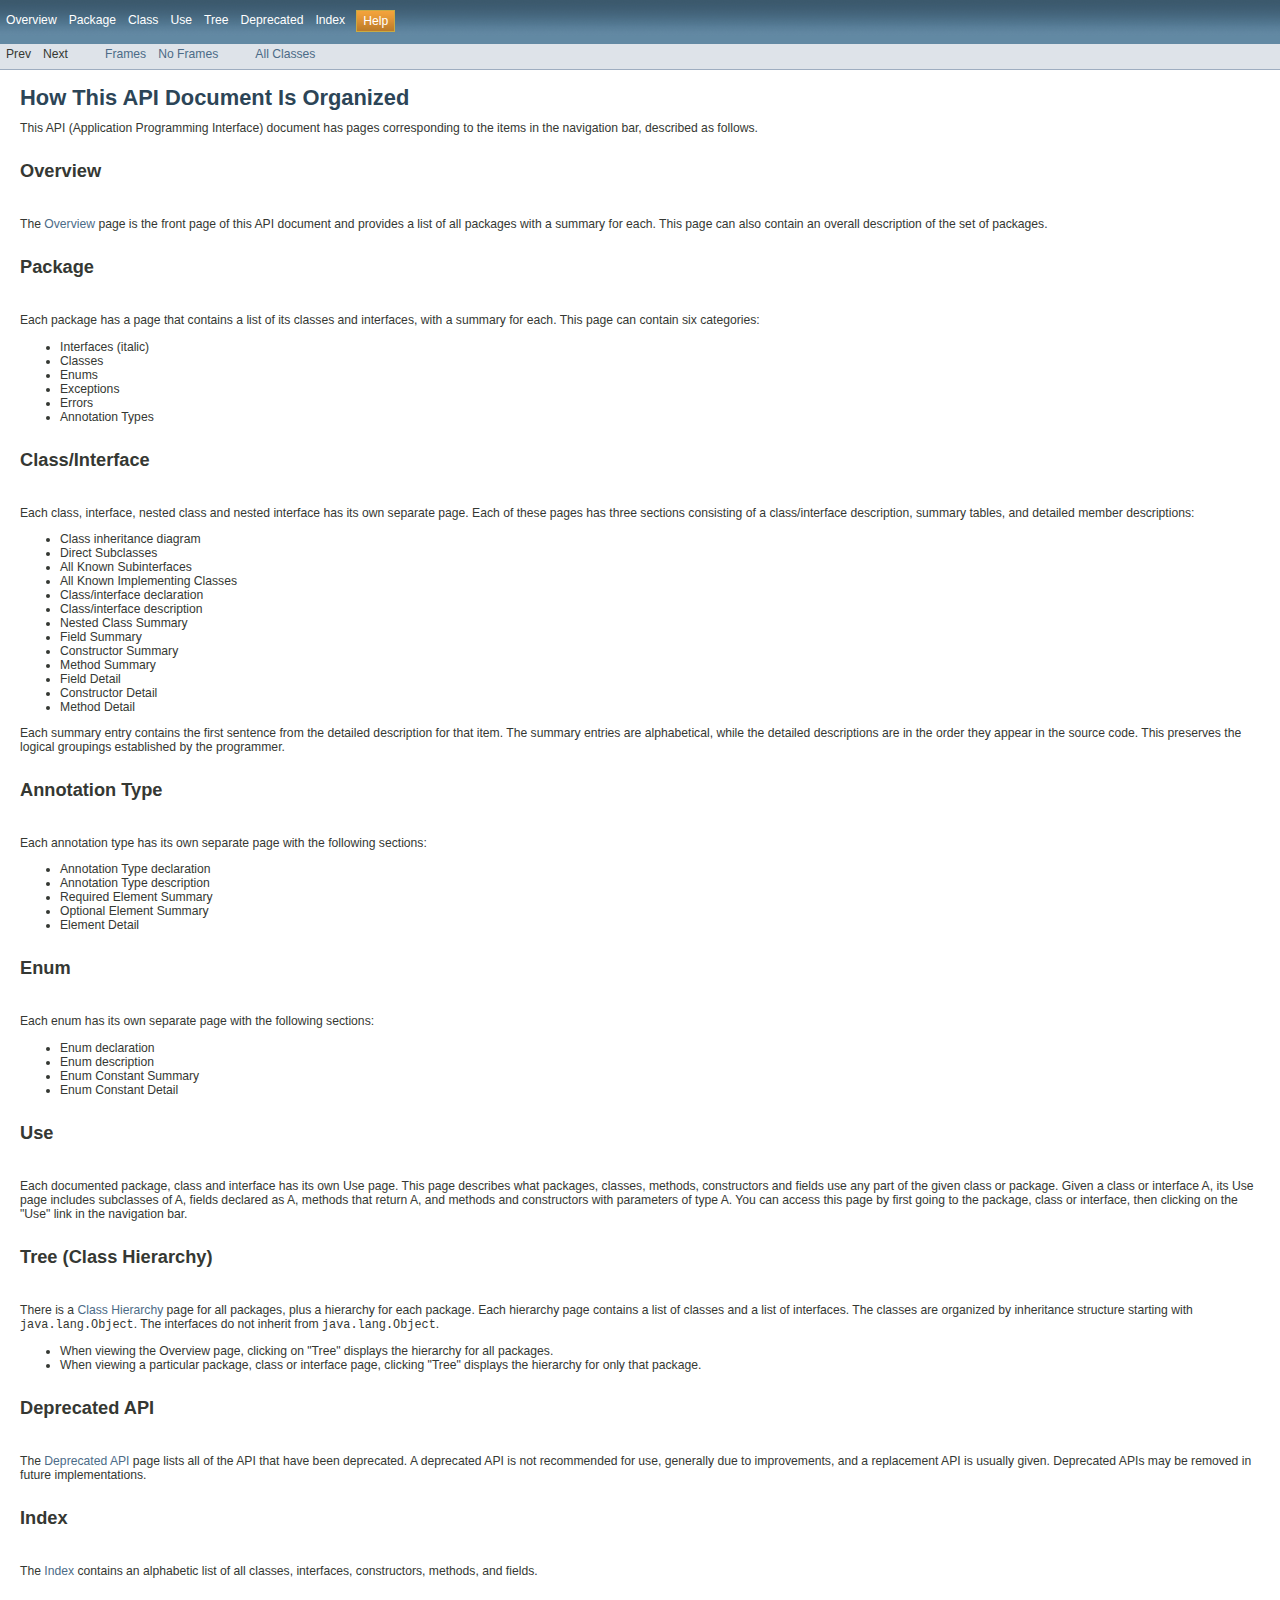
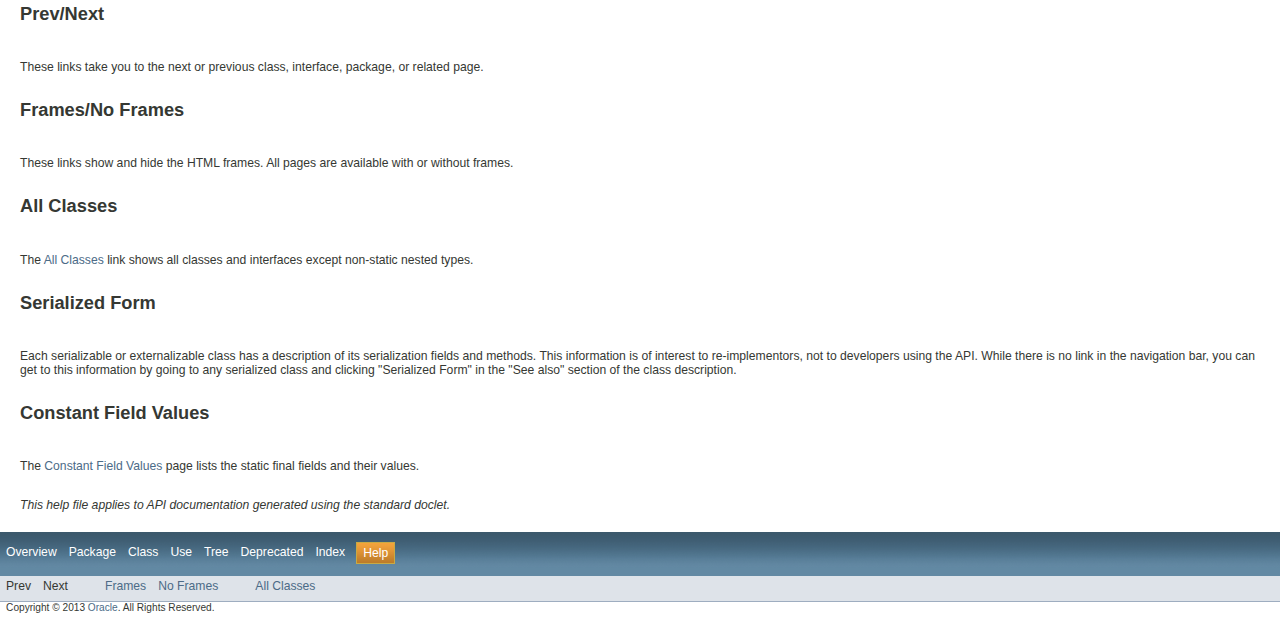
<file: lib/javamail-1.4.7/docs/javadocs/help-doc.html>
<!DOCTYPE HTML PUBLIC "-//W3C//DTD HTML 4.01 Transitional//EN" "http://www.w3.org/TR/html4/loose.dtd">
<!-- NewPage -->
<html lang="en">
<head>
<!-- Generated by javadoc (version 1.7.0_09) on Wed Mar 06 16:19:39 PST 2013 -->
<meta http-equiv="Content-Type" content="text/html" charset="UTF-8">
<title>API Help (JavaMail API documentation)</title>
<meta name="date" content="2013-03-06">
<link rel="stylesheet" type="text/css" href="stylesheet.css" title="Style">
</head>
<body>
<script type="text/javascript"><!--
    if (location.href.indexOf('is-external=true') == -1) {
        parent.document.title="API Help (JavaMail API documentation)";
    }
//-->
</script>
<noscript>
<div>JavaScript is disabled on your browser.</div>
</noscript>
<!-- ========= START OF TOP NAVBAR ======= -->
<div class="topNav"><a name="navbar_top">
<!--   -->
</a><a href="#skip-navbar_top" title="Skip navigation links"></a><a name="navbar_top_firstrow">
<!--   -->
</a>
<ul class="navList" title="Navigation">
<li><a href="overview-summary.html">Overview</a></li>
<li>Package</li>
<li>Class</li>
<li>Use</li>
<li><a href="overview-tree.html">Tree</a></li>
<li><a href="deprecated-list.html">Deprecated</a></li>
<li><a href="index-files/index-1.html">Index</a></li>
<li class="navBarCell1Rev">Help</li>
</ul>
</div>
<div class="subNav">
<ul class="navList">
<li>Prev</li>
<li>Next</li>
</ul>
<ul class="navList">
<li><a href="index.html?help-doc.html" target="_top">Frames</a></li>
<li><a href="help-doc.html" target="_top">No Frames</a></li>
</ul>
<ul class="navList" id="allclasses_navbar_top">
<li><a href="allclasses-noframe.html">All Classes</a></li>
</ul>
<div>
<script type="text/javascript"><!--
  allClassesLink = document.getElementById("allclasses_navbar_top");
  if(window==top) {
    allClassesLink.style.display = "block";
  }
  else {
    allClassesLink.style.display = "none";
  }
  //-->
</script>
</div>
<a name="skip-navbar_top">
<!--   -->
</a></div>
<!-- ========= END OF TOP NAVBAR ========= -->
<div class="header">
<h1 class="title">How This API Document Is Organized</h1>
<div class="subTitle">This API (Application Programming Interface) document has pages corresponding to the items in the navigation bar, described as follows.</div>
</div>
<div class="contentContainer">
<ul class="blockList">
<li class="blockList">
<h2>Overview</h2>
<p>The <a href="overview-summary.html">Overview</a> page is the front page of this API document and provides a list of all packages with a summary for each.  This page can also contain an overall description of the set of packages.</p>
</li>
<li class="blockList">
<h2>Package</h2>
<p>Each package has a page that contains a list of its classes and interfaces, with a summary for each. This page can contain six categories:</p>
<ul>
<li>Interfaces (italic)</li>
<li>Classes</li>
<li>Enums</li>
<li>Exceptions</li>
<li>Errors</li>
<li>Annotation Types</li>
</ul>
</li>
<li class="blockList">
<h2>Class/Interface</h2>
<p>Each class, interface, nested class and nested interface has its own separate page. Each of these pages has three sections consisting of a class/interface description, summary tables, and detailed member descriptions:</p>
<ul>
<li>Class inheritance diagram</li>
<li>Direct Subclasses</li>
<li>All Known Subinterfaces</li>
<li>All Known Implementing Classes</li>
<li>Class/interface declaration</li>
<li>Class/interface description</li>
</ul>
<ul>
<li>Nested Class Summary</li>
<li>Field Summary</li>
<li>Constructor Summary</li>
<li>Method Summary</li>
</ul>
<ul>
<li>Field Detail</li>
<li>Constructor Detail</li>
<li>Method Detail</li>
</ul>
<p>Each summary entry contains the first sentence from the detailed description for that item. The summary entries are alphabetical, while the detailed descriptions are in the order they appear in the source code. This preserves the logical groupings established by the programmer.</p>
</li>
<li class="blockList">
<h2>Annotation Type</h2>
<p>Each annotation type has its own separate page with the following sections:</p>
<ul>
<li>Annotation Type declaration</li>
<li>Annotation Type description</li>
<li>Required Element Summary</li>
<li>Optional Element Summary</li>
<li>Element Detail</li>
</ul>
</li>
<li class="blockList">
<h2>Enum</h2>
<p>Each enum has its own separate page with the following sections:</p>
<ul>
<li>Enum declaration</li>
<li>Enum description</li>
<li>Enum Constant Summary</li>
<li>Enum Constant Detail</li>
</ul>
</li>
<li class="blockList">
<h2>Use</h2>
<p>Each documented package, class and interface has its own Use page.  This page describes what packages, classes, methods, constructors and fields use any part of the given class or package. Given a class or interface A, its Use page includes subclasses of A, fields declared as A, methods that return A, and methods and constructors with parameters of type A.  You can access this page by first going to the package, class or interface, then clicking on the "Use" link in the navigation bar.</p>
</li>
<li class="blockList">
<h2>Tree (Class Hierarchy)</h2>
<p>There is a <a href="overview-tree.html">Class Hierarchy</a> page for all packages, plus a hierarchy for each package. Each hierarchy page contains a list of classes and a list of interfaces. The classes are organized by inheritance structure starting with <code>java.lang.Object</code>. The interfaces do not inherit from <code>java.lang.Object</code>.</p>
<ul>
<li>When viewing the Overview page, clicking on "Tree" displays the hierarchy for all packages.</li>
<li>When viewing a particular package, class or interface page, clicking "Tree" displays the hierarchy for only that package.</li>
</ul>
</li>
<li class="blockList">
<h2>Deprecated API</h2>
<p>The <a href="deprecated-list.html">Deprecated API</a> page lists all of the API that have been deprecated. A deprecated API is not recommended for use, generally due to improvements, and a replacement API is usually given. Deprecated APIs may be removed in future implementations.</p>
</li>
<li class="blockList">
<h2>Index</h2>
<p>The <a href="index-files/index-1.html">Index</a> contains an alphabetic list of all classes, interfaces, constructors, methods, and fields.</p>
</li>
<li class="blockList">
<h2>Prev/Next</h2>
<p>These links take you to the next or previous class, interface, package, or related page.</p>
</li>
<li class="blockList">
<h2>Frames/No Frames</h2>
<p>These links show and hide the HTML frames.  All pages are available with or without frames.</p>
</li>
<li class="blockList">
<h2>All Classes</h2>
<p>The <a href="allclasses-noframe.html">All Classes</a> link shows all classes and interfaces except non-static nested types.</p>
</li>
<li class="blockList">
<h2>Serialized Form</h2>
<p>Each serializable or externalizable class has a description of its serialization fields and methods. This information is of interest to re-implementors, not to developers using the API. While there is no link in the navigation bar, you can get to this information by going to any serialized class and clicking "Serialized Form" in the "See also" section of the class description.</p>
</li>
<li class="blockList">
<h2>Constant Field Values</h2>
<p>The <a href="constant-values.html">Constant Field Values</a> page lists the static final fields and their values.</p>
</li>
</ul>
<em>This help file applies to API documentation generated using the standard doclet.</em></div>
<!-- ======= START OF BOTTOM NAVBAR ====== -->
<div class="bottomNav"><a name="navbar_bottom">
<!--   -->
</a><a href="#skip-navbar_bottom" title="Skip navigation links"></a><a name="navbar_bottom_firstrow">
<!--   -->
</a>
<ul class="navList" title="Navigation">
<li><a href="overview-summary.html">Overview</a></li>
<li>Package</li>
<li>Class</li>
<li>Use</li>
<li><a href="overview-tree.html">Tree</a></li>
<li><a href="deprecated-list.html">Deprecated</a></li>
<li><a href="index-files/index-1.html">Index</a></li>
<li class="navBarCell1Rev">Help</li>
</ul>
</div>
<div class="subNav">
<ul class="navList">
<li>Prev</li>
<li>Next</li>
</ul>
<ul class="navList">
<li><a href="index.html?help-doc.html" target="_top">Frames</a></li>
<li><a href="help-doc.html" target="_top">No Frames</a></li>
</ul>
<ul class="navList" id="allclasses_navbar_bottom">
<li><a href="allclasses-noframe.html">All Classes</a></li>
</ul>
<div>
<script type="text/javascript"><!--
  allClassesLink = document.getElementById("allclasses_navbar_bottom");
  if(window==top) {
    allClassesLink.style.display = "block";
  }
  else {
    allClassesLink.style.display = "none";
  }
  //-->
</script>
</div>
<a name="skip-navbar_bottom">
<!--   -->
</a></div>
<!-- ======== END OF BOTTOM NAVBAR ======= -->
<p class="legalCopy"><small>Copyright &#169; 2013 <a href="http://www.oracle.com">Oracle</a>. All Rights Reserved.</small></p>
</body>
</html>
</file>
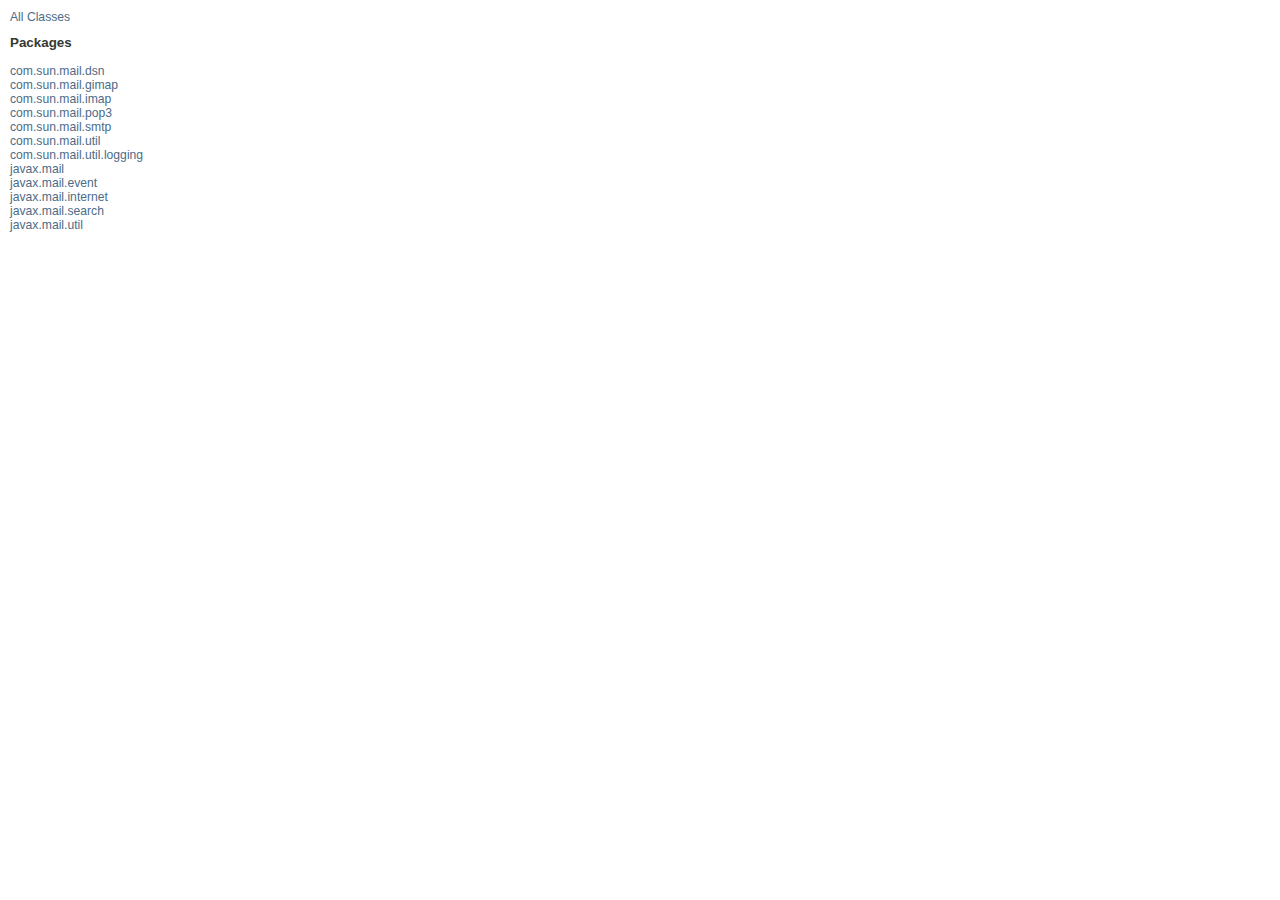
<file: lib/javamail-1.4.7/docs/javadocs/overview-frame.html>
<!DOCTYPE HTML PUBLIC "-//W3C//DTD HTML 4.01 Transitional//EN" "http://www.w3.org/TR/html4/loose.dtd">
<!-- NewPage -->
<html lang="en">
<head>
<!-- Generated by javadoc (version 1.7.0_09) on Wed Mar 06 16:19:38 PST 2013 -->
<meta http-equiv="Content-Type" content="text/html" charset="UTF-8">
<title>Overview List (JavaMail API documentation)</title>
<meta name="date" content="2013-03-06">
<link rel="stylesheet" type="text/css" href="stylesheet.css" title="Style">
</head>
<body>
<div class="indexHeader"><a href="allclasses-frame.html" target="packageFrame">All Classes</a></div>
<div class="indexContainer">
<h2 title="Packages">Packages</h2>
<ul title="Packages">
<li><a href="com/sun/mail/dsn/package-frame.html" target="packageFrame">com.sun.mail.dsn</a></li>
<li><a href="com/sun/mail/gimap/package-frame.html" target="packageFrame">com.sun.mail.gimap</a></li>
<li><a href="com/sun/mail/imap/package-frame.html" target="packageFrame">com.sun.mail.imap</a></li>
<li><a href="com/sun/mail/pop3/package-frame.html" target="packageFrame">com.sun.mail.pop3</a></li>
<li><a href="com/sun/mail/smtp/package-frame.html" target="packageFrame">com.sun.mail.smtp</a></li>
<li><a href="com/sun/mail/util/package-frame.html" target="packageFrame">com.sun.mail.util</a></li>
<li><a href="com/sun/mail/util/logging/package-frame.html" target="packageFrame">com.sun.mail.util.logging</a></li>
<li><a href="javax/mail/package-frame.html" target="packageFrame">javax.mail</a></li>
<li><a href="javax/mail/event/package-frame.html" target="packageFrame">javax.mail.event</a></li>
<li><a href="javax/mail/internet/package-frame.html" target="packageFrame">javax.mail.internet</a></li>
<li><a href="javax/mail/search/package-frame.html" target="packageFrame">javax.mail.search</a></li>
<li><a href="javax/mail/util/package-frame.html" target="packageFrame">javax.mail.util</a></li>
</ul>
</div>
<p>&nbsp;</p>
</body>
</html>
</file>
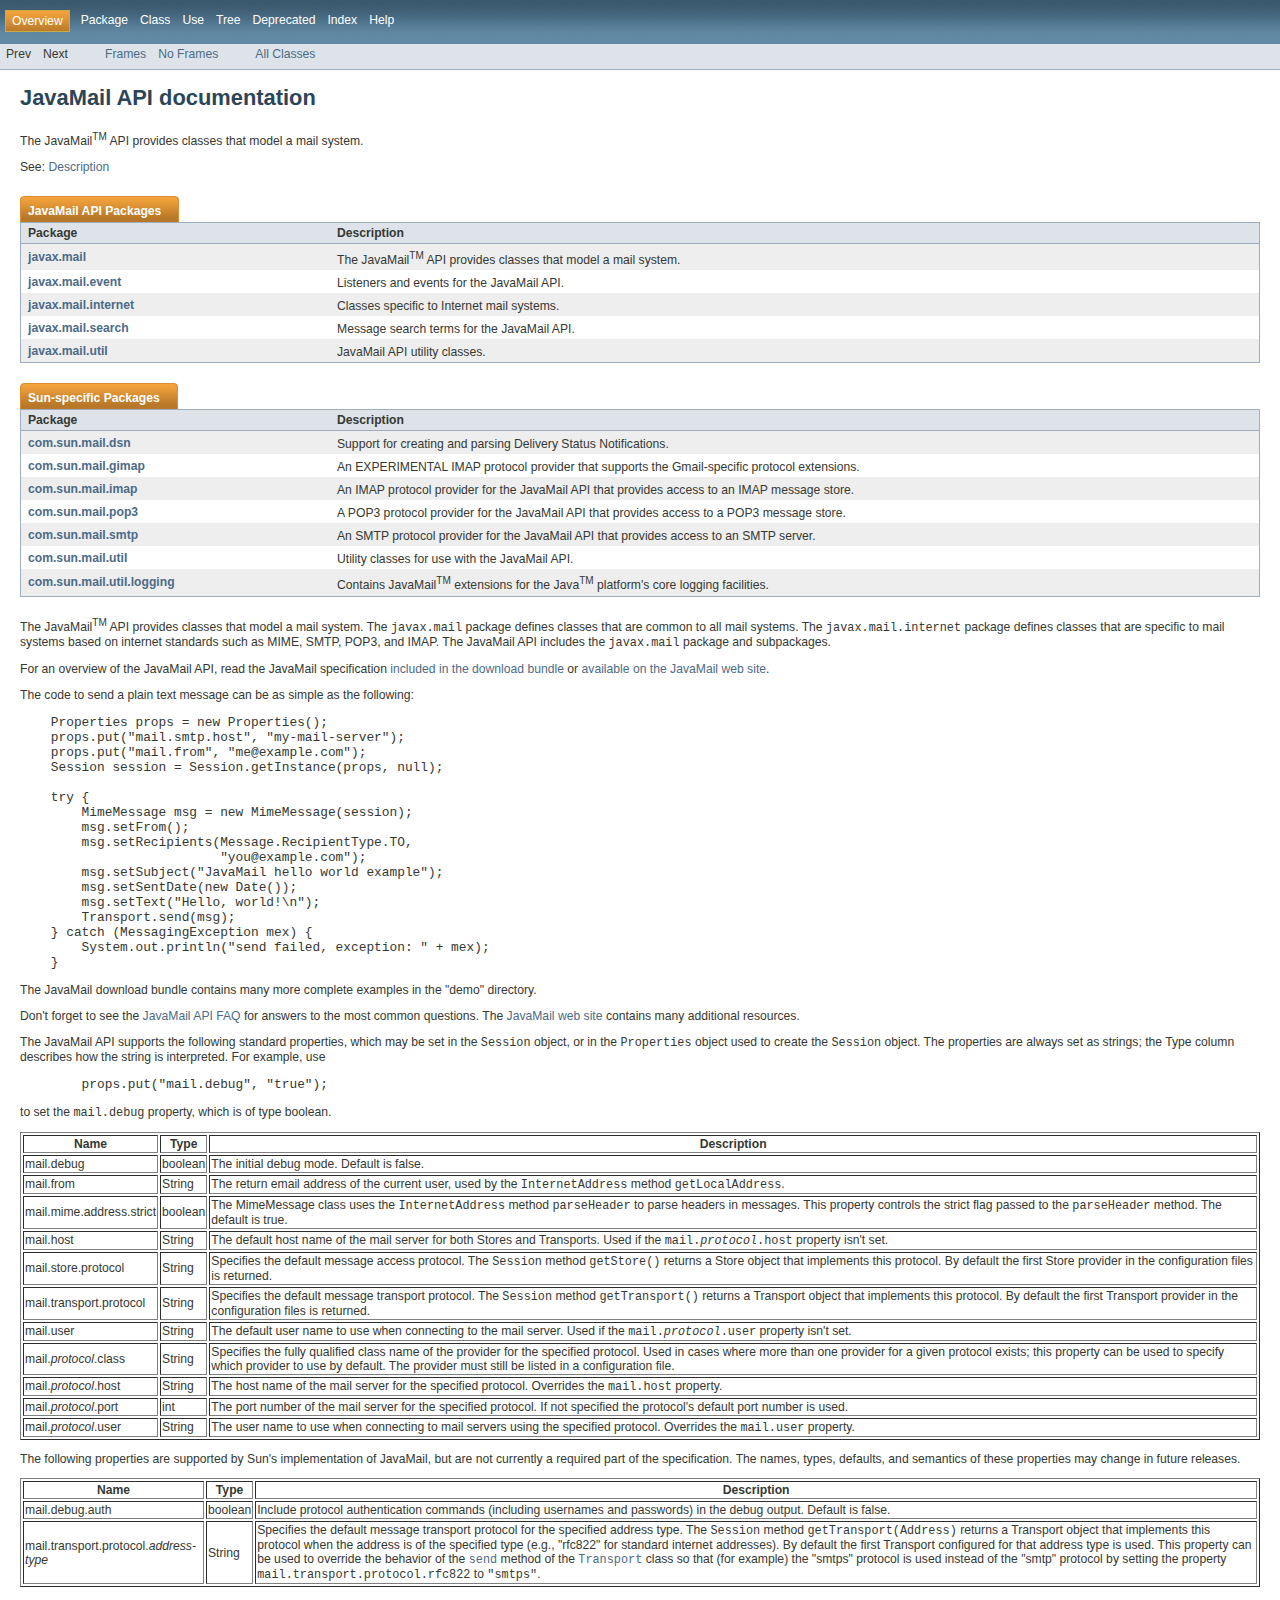
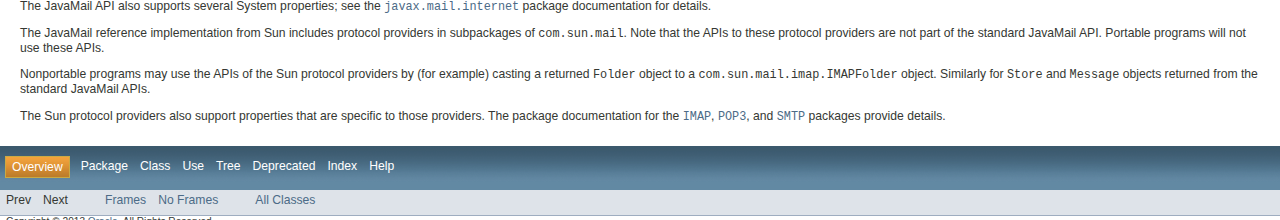
<file: lib/javamail-1.4.7/docs/javadocs/overview-summary.html>
<!DOCTYPE HTML PUBLIC "-//W3C//DTD HTML 4.01 Transitional//EN" "http://www.w3.org/TR/html4/loose.dtd">
<!-- NewPage -->
<html lang="en">
<head>
<!-- Generated by javadoc (version 1.7.0_09) on Wed Mar 06 16:19:39 PST 2013 -->
<meta http-equiv="Content-Type" content="text/html" charset="UTF-8">
<title>Overview (JavaMail API documentation)</title>
<meta name="date" content="2013-03-06">
<link rel="stylesheet" type="text/css" href="stylesheet.css" title="Style">
</head>
<body>
<script type="text/javascript"><!--
    if (location.href.indexOf('is-external=true') == -1) {
        parent.document.title="Overview (JavaMail API documentation)";
    }
//-->
</script>
<noscript>
<div>JavaScript is disabled on your browser.</div>
</noscript>
<!-- ========= START OF TOP NAVBAR ======= -->
<div class="topNav"><a name="navbar_top">
<!--   -->
</a><a href="#skip-navbar_top" title="Skip navigation links"></a><a name="navbar_top_firstrow">
<!--   -->
</a>
<ul class="navList" title="Navigation">
<li class="navBarCell1Rev">Overview</li>
<li>Package</li>
<li>Class</li>
<li>Use</li>
<li><a href="overview-tree.html">Tree</a></li>
<li><a href="deprecated-list.html">Deprecated</a></li>
<li><a href="index-files/index-1.html">Index</a></li>
<li><a href="help-doc.html">Help</a></li>
</ul>
</div>
<div class="subNav">
<ul class="navList">
<li>Prev</li>
<li>Next</li>
</ul>
<ul class="navList">
<li><a href="index.html?overview-summary.html" target="_top">Frames</a></li>
<li><a href="overview-summary.html" target="_top">No Frames</a></li>
</ul>
<ul class="navList" id="allclasses_navbar_top">
<li><a href="allclasses-noframe.html">All Classes</a></li>
</ul>
<div>
<script type="text/javascript"><!--
  allClassesLink = document.getElementById("allclasses_navbar_top");
  if(window==top) {
    allClassesLink.style.display = "block";
  }
  else {
    allClassesLink.style.display = "none";
  }
  //-->
</script>
</div>
<a name="skip-navbar_top">
<!--   -->
</a></div>
<!-- ========= END OF TOP NAVBAR ========= -->
<div class="header">
<h1 class="title">JavaMail API documentation</h1>
</div>
<div class="header">
<div class="subTitle">
<div class="block">The JavaMail<sup><font size="-2">TM</font></sup> API
provides classes that model a mail system.</div>
</div>
<p>See: <a href="#overview_description">Description</a></p>
</div>
<div class="contentContainer">
<table class="overviewSummary" border="0" cellpadding="3" cellspacing="0" summary="JavaMail API Packages table, listing packages, and an explanation">
<caption><span>JavaMail API Packages</span><span class="tabEnd">&nbsp;</span></caption>
<tr>
<th class="colFirst" scope="col">Package</th>
<th class="colLast" scope="col">Description</th>
</tr>
<tbody>
<tr class="altColor">
<td class="colFirst"><a href="javax/mail/package-summary.html">javax.mail</a></td>
<td class="colLast">
<div class="block">The JavaMail<sup><font size="-2">TM</font></sup> API
provides classes that model a mail system.</div>
</td>
</tr>
<tr class="rowColor">
<td class="colFirst"><a href="javax/mail/event/package-summary.html">javax.mail.event</a></td>
<td class="colLast">
<div class="block">Listeners and events for the JavaMail API.</div>
</td>
</tr>
<tr class="altColor">
<td class="colFirst"><a href="javax/mail/internet/package-summary.html">javax.mail.internet</a></td>
<td class="colLast">
<div class="block">Classes specific to Internet mail systems.</div>
</td>
</tr>
<tr class="rowColor">
<td class="colFirst"><a href="javax/mail/search/package-summary.html">javax.mail.search</a></td>
<td class="colLast">
<div class="block">Message search terms for the JavaMail API.</div>
</td>
</tr>
<tr class="altColor">
<td class="colFirst"><a href="javax/mail/util/package-summary.html">javax.mail.util</a></td>
<td class="colLast">
<div class="block">JavaMail API utility classes.</div>
</td>
</tr>
</tbody>
</table>
</div>
<div class="contentContainer">
<table class="overviewSummary" border="0" cellpadding="3" cellspacing="0" summary="Sun-specific Packages table, listing packages, and an explanation">
<caption><span>Sun-specific Packages</span><span class="tabEnd">&nbsp;</span></caption>
<tr>
<th class="colFirst" scope="col">Package</th>
<th class="colLast" scope="col">Description</th>
</tr>
<tbody>
<tr class="altColor">
<td class="colFirst"><a href="com/sun/mail/dsn/package-summary.html">com.sun.mail.dsn</a></td>
<td class="colLast">
<div class="block">Support for creating and parsing Delivery Status Notifications.</div>
</td>
</tr>
<tr class="rowColor">
<td class="colFirst"><a href="com/sun/mail/gimap/package-summary.html">com.sun.mail.gimap</a></td>
<td class="colLast">
<div class="block">An EXPERIMENTAL IMAP protocol provider that supports the Gmail-specific
protocol extensions.</div>
</td>
</tr>
<tr class="altColor">
<td class="colFirst"><a href="com/sun/mail/imap/package-summary.html">com.sun.mail.imap</a></td>
<td class="colLast">
<div class="block">An IMAP protocol provider for the JavaMail API
that provides access to an IMAP message store.</div>
</td>
</tr>
<tr class="rowColor">
<td class="colFirst"><a href="com/sun/mail/pop3/package-summary.html">com.sun.mail.pop3</a></td>
<td class="colLast">
<div class="block">A POP3 protocol provider for the JavaMail API
that provides access to a POP3 message store.</div>
</td>
</tr>
<tr class="altColor">
<td class="colFirst"><a href="com/sun/mail/smtp/package-summary.html">com.sun.mail.smtp</a></td>
<td class="colLast">
<div class="block">An SMTP protocol provider for the JavaMail API
that provides access to an SMTP server.</div>
</td>
</tr>
<tr class="rowColor">
<td class="colFirst"><a href="com/sun/mail/util/package-summary.html">com.sun.mail.util</a></td>
<td class="colLast">
<div class="block">Utility classes for use with the JavaMail API.</div>
</td>
</tr>
<tr class="altColor">
<td class="colFirst"><a href="com/sun/mail/util/logging/package-summary.html">com.sun.mail.util.logging</a></td>
<td class="colLast">
<div class="block">Contains JavaMail<sup><font size="-2">TM</font></sup> extensions for
      the Java<SUP><FONT SIZE="-2">TM</FONT></SUP> platform's core logging
      facilities.</div>
</td>
</tr>
</tbody>
</table>
</div>
<div class="footer"><a name="overview_description">
<!--   -->
</a>
<div class="subTitle">
<div class="block">The JavaMail<sup><font size="-2">TM</font></sup> API
provides classes that model a mail system.
The <code>javax.mail</code> package defines classes that are common to
all mail systems.
The <code>javax.mail.internet</code> package defines classes that are specific
to mail systems based on internet standards such as MIME, SMTP, POP3, and IMAP.
The JavaMail API includes the <code>javax.mail</code> package and subpackages.
<P>
For an overview of the JavaMail API, read the JavaMail specification
<A HREF="../JavaMail-1.4.pdf" TARGET="_top">
included in the download bundle</A> or
<A HREF="http://www.oracle.com/technetwork/java/javamail-1-149769.pdf" TARGET="_top">
available on the JavaMail web site</A>.
<P>
The code to send a plain text message can be as simple as the following:
<PRE>
    Properties props = new Properties();
    props.put("mail.smtp.host", "my-mail-server");
    props.put("mail.from", "me@example.com");
    Session session = Session.getInstance(props, null);

    try {
        MimeMessage msg = new MimeMessage(session);
        msg.setFrom();
        msg.setRecipients(Message.RecipientType.TO,
                          "you@example.com");
        msg.setSubject("JavaMail hello world example");
        msg.setSentDate(new Date());
        msg.setText("Hello, world!\n");
        Transport.send(msg);
    } catch (MessagingException mex) {
        System.out.println("send failed, exception: " + mex);
    }
</PRE>
The JavaMail download bundle contains many more complete examples
in the "demo" directory.
<P>
Don't forget to see the
<A HREF="http://www.oracle.com/technetwork/java/javamail/faq/" TARGET="_top">
JavaMail API FAQ</A>
for answers to the most common questions.
The <A HREF="http://www.oracle.com/technetwork/java/javamail/" TARGET="_top">
JavaMail web site</A>
contains many additional resources.
<P>
The JavaMail API supports the following standard properties,
which may be set in the <code>Session</code> object, or in the
<code>Properties</code> object used to create the <code>Session</code> object.
The properties are always set as strings; the Type column describes
how the string is interpreted.  For example, use
<PRE>
        props.put("mail.debug", "true");
</PRE>
to set the <code>mail.debug</code> property, which is of type boolean.
<P>
<TABLE BORDER>
<TR>
<TH>Name</TH>
<TH>Type</TH>
<TH>Description</TH>
</TR>

<TR>
<TD>mail.debug</TD>
<TD>boolean</TD>
<TD>
The initial debug mode.
Default is false.
</TD>
</TR>

<TR>
<TD>mail.from</TD>
<TD>String</TD>
<TD>
The return email address of the current user, used by the
<code>InternetAddress</code> method <code>getLocalAddress</code>.
</TD>
</TR>

<TR>
<TD>mail.mime.address.strict</TD>
<TD>boolean</TD>
<TD>
The MimeMessage class uses the <code>InternetAddress</code> method
<code>parseHeader</code> to parse headers in messages.  This property
controls the strict flag passed to the <code>parseHeader</code>
method.  The default is true.
</TD>
</TR>

<TR>
<TD>mail.host</TD>
<TD>String</TD>
<TD>
The default host name of the mail server for both Stores and Transports.
Used if the <code>mail.<i>protocol</i>.host</code> property isn't set.
</TD>
</TR>

<TR>
<TD>mail.store.protocol</TD>
<TD>String</TD>
<TD>
Specifies the default message access protocol.  The
<code>Session</code> method <code>getStore()</code> returns a Store
object that implements this protocol.  By default the first Store
provider in the configuration files is returned.
</TD>
</TR>

<TR>
<TD>mail.transport.protocol</TD>
<TD>String</TD>
<TD>
Specifies the default message transport protocol.  The
<code>Session</code> method <code>getTransport()</code> returns a Transport
object that implements this protocol.  By default the first Transport
provider in the configuration files is returned.
</TD>
</TR>

<TR>
<TD>mail.user</TD>
<TD>String</TD>
<TD>
The default user name to use when connecting to the mail server.
Used if the <code>mail.<i>protocol</i>.user</code> property isn't set.
</TD>
</TR>

<TR>
<TD>mail.<i>protocol</i>.class</TD>
<TD>String</TD>
<TD>
Specifies the fully qualified class name of the provider for the
specified protocol.  Used in cases where more than one provider
for a given protocol exists; this property can be used to specify
which provider to use by default.  The provider must still be listed
in a configuration file.
</TD>
</TR>

<TR>
<TD>mail.<i>protocol</i>.host</TD>
<TD>String</TD>
<TD>
The host name of the mail server for the specified protocol.
Overrides the <code>mail.host</code> property.
</TD>
</TR>

<TR>
<TD>mail.<i>protocol</i>.port</TD>
<TD>int</TD>
<TD>
The port number of the mail server for the specified protocol.
If not specified the protocol's default port number is used.
</TD>
</TR>

<TR>
<TD>mail.<i>protocol</i>.user</TD>
<TD>String</TD>
<TD>
The user name to use when connecting to mail servers
using the specified protocol.
Overrides the <code>mail.user</code> property.
</TD>
</TR>

</TABLE>

<P>
The following properties are supported by Sun's implementation of
JavaMail, but are not currently a required part of the specification.
The names, types, defaults, and semantics of these properties may
change in future releases.
<P>
<TABLE BORDER>
<TR>
<TH>Name</TH>
<TH>Type</TH>
<TH>Description</TH>
</TR>

<TR>
<TD>mail.debug.auth</TD>
<TD>boolean</TD>
<TD>
Include protocol authentication commands (including usernames and passwords)
in the debug output.
Default is false.
</TD>
</TR>

<TR>
<TD>mail.transport.protocol.<i>address-type</i></TD>
<TD>String</TD>
<TD>
Specifies the default message transport protocol for the specified address type.
The <code>Session</code> method <code>getTransport(Address)</code> returns a
Transport object that implements this protocol when the address is of the
specified type (e.g., "rfc822" for standard internet addresses).
By default the first Transport configured for that address type is used.
This property can be used to override the behavior of the
<a href="javax/mail/Transport.html#send(javax.mail.Message)"><code>send</code></a> method of the
<a href="javax/mail/Transport.html" title="class in javax.mail"><code>Transport</code></a> class so that (for example) the "smtps"
protocol is used instead of the "smtp" protocol by setting the property
<code>mail.transport.protocol.rfc822</code> to <code>"smtps"</code>.
</TD>
</TR>

</TABLE>

<P>
The JavaMail API also supports several System properties;
see the <a href="javax/mail/internet/package-summary.html"><code>javax.mail.internet</code></a> package documentation
for details.

<P>
The JavaMail reference
implementation from Sun includes protocol providers in subpackages of
<code>com.sun.mail</code>.  Note that the APIs to these protocol
providers are not part of the standard JavaMail API.  Portable
programs will not use these APIs.
<P>
Nonportable programs may use the APIs of the Sun protocol providers
by (for example) casting a returned <code>Folder</code> object to a
<code>com.sun.mail.imap.IMAPFolder</code> object.  Similarly for
<code>Store</code> and <code>Message</code> objects returned from the
standard JavaMail APIs.
<P>
The Sun protocol providers also support properties that are specific to
those providers.  The package documentation for the
<a href="com/sun/mail/imap/package-summary.html"><code>IMAP</code></a>, <a href="com/sun/mail/pop3/package-summary.html"><code>POP3</code></a>,
and <a href="com/sun/mail/smtp/package-summary.html"><code>SMTP</code></a> packages provide details.</div>
</div>
</div>
<!-- ======= START OF BOTTOM NAVBAR ====== -->
<div class="bottomNav"><a name="navbar_bottom">
<!--   -->
</a><a href="#skip-navbar_bottom" title="Skip navigation links"></a><a name="navbar_bottom_firstrow">
<!--   -->
</a>
<ul class="navList" title="Navigation">
<li class="navBarCell1Rev">Overview</li>
<li>Package</li>
<li>Class</li>
<li>Use</li>
<li><a href="overview-tree.html">Tree</a></li>
<li><a href="deprecated-list.html">Deprecated</a></li>
<li><a href="index-files/index-1.html">Index</a></li>
<li><a href="help-doc.html">Help</a></li>
</ul>
</div>
<div class="subNav">
<ul class="navList">
<li>Prev</li>
<li>Next</li>
</ul>
<ul class="navList">
<li><a href="index.html?overview-summary.html" target="_top">Frames</a></li>
<li><a href="overview-summary.html" target="_top">No Frames</a></li>
</ul>
<ul class="navList" id="allclasses_navbar_bottom">
<li><a href="allclasses-noframe.html">All Classes</a></li>
</ul>
<div>
<script type="text/javascript"><!--
  allClassesLink = document.getElementById("allclasses_navbar_bottom");
  if(window==top) {
    allClassesLink.style.display = "block";
  }
  else {
    allClassesLink.style.display = "none";
  }
  //-->
</script>
</div>
<a name="skip-navbar_bottom">
<!--   -->
</a></div>
<!-- ======== END OF BOTTOM NAVBAR ======= -->
<p class="legalCopy"><small>Copyright &#169; 2013 <a href="http://www.oracle.com">Oracle</a>. All Rights Reserved.</small></p>
</body>
</html>
</file>
<file: WebContent/my-template.css>
body {
  padding-top: 100px;
}
.starter-template {
  padding: 40px 15px;
  text-align: center;
}

.form-signin {
  max-width: 330px;
  padding: 15px;
  margin: 0 auto;
}
.form-signin .form-signin-heading,
.form-signin .checkbox {
  margin-bottom: 10px;
}
.form-signin .checkbox {
  font-weight: normal;
}
.form-signin .form-control {
  position: relative;
  font-size: 16px;
  height: auto;
  padding: 10px;
  -webkit-box-sizing: border-box;
     -moz-box-sizing: border-box;
          box-sizing: border-box;
}
.form-signin .form-control:focus {
  z-index: 2;
}
.form-signin input[type="text"] {
  margin-bottom: -1px;
  border-bottom-left-radius: 0;
  border-bottom-right-radius: 0;
}
.form-signin input[type="password"] {
  margin-bottom: 10px;
  border-top-left-radius: 0;
  border-top-right-radius: 0;
}

.form-signup {
  max-width: 165px;
  padding: 15px;
  margin: 0 auto;
}
.form-signup .form-signup-heading,
.form-signup .checkbox {
  margin-bottom: 10px;
}
.form-signup .checkbox {
  font-weight: normal;
}
.form-signup .form-control {
  position: relative;
  font-size: 16px;
  height: auto;
  padding: 10px;
  -webkit-box-sizing: border-box;
     -moz-box-sizing: border-box;
          box-sizing: border-box;
}
.form-signup .form-control:focus {
  z-index: 2;
}
.form-signup input[type="text"] {
  margin-bottom: -1px;
  border-bottom-left-radius: 0;
  border-bottom-right-radius: 0;
}
.form-signup input[type="password"] {
  margin-bottom: 10px;
  border-top-left-radius: 0;
  border-top-right-radius: 0;
}



.form-results {
  max-width: 165px;
  padding: 15px;
  margin: 0 auto;
}
.form-results .form-results-heading,
.form-results .checkbox {
  margin-bottom: 10px;
}
.form-results .checkbox {
  font-weight: normal;
}
.form-results .form-control {
  position: relative;
  font-size: 16px;
  height: auto;
  padding: 10px;
  -webkit-box-sizing: border-box;
     -moz-box-sizing: border-box;
          box-sizing: border-box;
}
.form-results .form-control:focus {
  z-index: 2;
}
.form-results input[type="text"] {
  margin-bottom: -1px;
  border-bottom-left-radius: 0;
  border-bottom-right-radius: 0;
}
.form-results input[type="password"] {
  margin-bottom: 10px;
  border-top-left-radius: 0;
  border-top-right-radius: 0;
}
</file>
<file: lib/javamail-1.4.7/docs/javadocs/stylesheet.css>
/* Javadoc style sheet */
/*
Overall document style
*/
body {
    background-color:#ffffff;
    color:#353833;
    font-family:Arial, Helvetica, sans-serif;
    font-size:76%;
    margin:0;
}
a:link, a:visited {
    text-decoration:none;
    color:#4c6b87;
}
a:hover, a:focus {
    text-decoration:none;
    color:#bb7a2a;
}
a:active {
    text-decoration:none;
    color:#4c6b87;
}
a[name] {
    color:#353833;
}
a[name]:hover {
    text-decoration:none;
    color:#353833;
}
pre {
    font-size:1.3em;
}
h1 {
    font-size:1.8em;
}
h2 {
    font-size:1.5em;
}
h3 {
    font-size:1.4em;
}
h4 {
    font-size:1.3em;
}
h5 {
    font-size:1.2em;
}
h6 {
    font-size:1.1em;
}
ul {
    list-style-type:disc;
}
code, tt {
    font-size:1.2em;
}
dt code {
    font-size:1.2em;
}
table tr td dt code {
    font-size:1.2em;
    vertical-align:top;
}
sup {
    font-size:.6em;
}
/*
Document title and Copyright styles
*/
.clear {
    clear:both;
    height:0px;
    overflow:hidden;
}
.aboutLanguage {
    float:right;
    padding:0px 21px;
    font-size:.8em;
    z-index:200;
    margin-top:-7px;
}
.legalCopy {
    margin-left:.5em;
}
.bar a, .bar a:link, .bar a:visited, .bar a:active {
    color:#FFFFFF;
    text-decoration:none;
}
.bar a:hover, .bar a:focus {
    color:#bb7a2a;
}
.tab {
    background-color:#0066FF;
    background-image:url(resources/titlebar.gif);
    background-position:left top;
    background-repeat:no-repeat;
    color:#ffffff;
    padding:8px;
    width:5em;
    font-weight:bold;
}
/*
Navigation bar styles
*/
.bar {
    background-image:url(resources/background.gif);
    background-repeat:repeat-x;
    color:#FFFFFF;
    padding:.8em .5em .4em .8em;
    height:auto;/*height:1.8em;*/
    font-size:1em;
    margin:0;
}
.topNav {
    background-image:url(resources/background.gif);
    background-repeat:repeat-x;
    color:#FFFFFF;
    float:left;
    padding:0;
    width:100%;
    clear:right;
    height:2.8em;
    padding-top:10px;
    overflow:hidden;
}
.bottomNav {
    margin-top:10px;
    background-image:url(resources/background.gif);
    background-repeat:repeat-x;
    color:#FFFFFF;
    float:left;
    padding:0;
    width:100%;
    clear:right;
    height:2.8em;
    padding-top:10px;
    overflow:hidden;
}
.subNav {
    background-color:#dee3e9;
    border-bottom:1px solid #9eadc0;
    float:left;
    width:100%;
    overflow:hidden;
}
.subNav div {
    clear:left;
    float:left;
    padding:0 0 5px 6px;
}
ul.navList, ul.subNavList {
    float:left;
    margin:0 25px 0 0;
    padding:0;
}
ul.navList li{
    list-style:none;
    float:left;
    padding:3px 6px;
}
ul.subNavList li{
    list-style:none;
    float:left;
    font-size:90%;
}
.topNav a:link, .topNav a:active, .topNav a:visited, .bottomNav a:link, .bottomNav a:active, .bottomNav a:visited {
    color:#FFFFFF;
    text-decoration:none;
}
.topNav a:hover, .bottomNav a:hover {
    text-decoration:none;
    color:#bb7a2a;
}
.navBarCell1Rev {
    background-image:url(resources/tab.gif);
    background-color:#a88834;
    color:#FFFFFF;
    margin: auto 5px;
    border:1px solid #c9aa44;
}
/*
Page header and footer styles
*/
.header, .footer {
    clear:both;
    margin:0 20px;
    padding:5px 0 0 0;
}
.indexHeader {
    margin:10px;
    position:relative;
}
.indexHeader h1 {
    font-size:1.3em;
}
.title {
    color:#2c4557;
    margin:10px 0;
}
.subTitle {
    margin:5px 0 0 0;
}
.header ul {
    margin:0 0 25px 0;
    padding:0;
}
.footer ul {
    margin:20px 0 5px 0;
}
.header ul li, .footer ul li {
    list-style:none;
    font-size:1.2em;
}
/*
Heading styles
*/
div.details ul.blockList ul.blockList ul.blockList li.blockList h4, div.details ul.blockList ul.blockList ul.blockListLast li.blockList h4 {
    background-color:#dee3e9;
    border-top:1px solid #9eadc0;
    border-bottom:1px solid #9eadc0;
    margin:0 0 6px -8px;
    padding:2px 5px;
}
ul.blockList ul.blockList ul.blockList li.blockList h3 {
    background-color:#dee3e9;
    border-top:1px solid #9eadc0;
    border-bottom:1px solid #9eadc0;
    margin:0 0 6px -8px;
    padding:2px 5px;
}
ul.blockList ul.blockList li.blockList h3 {
    padding:0;
    margin:15px 0;
}
ul.blockList li.blockList h2 {
    padding:0px 0 20px 0;
}
/*
Page layout container styles
*/
.contentContainer, .sourceContainer, .classUseContainer, .serializedFormContainer, .constantValuesContainer {
    clear:both;
    padding:10px 20px;
    position:relative;
}
.indexContainer {
    margin:10px;
    position:relative;
    font-size:1.0em;
}
.indexContainer h2 {
    font-size:1.1em;
    padding:0 0 3px 0;
}
.indexContainer ul {
    margin:0;
    padding:0;
}
.indexContainer ul li {
    list-style:none;
}
.contentContainer .description dl dt, .contentContainer .details dl dt, .serializedFormContainer dl dt {
    font-size:1.1em;
    font-weight:bold;
    margin:10px 0 0 0;
    color:#4E4E4E;
}
.contentContainer .description dl dd, .contentContainer .details dl dd, .serializedFormContainer dl dd {
    margin:10px 0 10px 20px;
}
.serializedFormContainer dl.nameValue dt {
    margin-left:1px;
    font-size:1.1em;
    display:inline;
    font-weight:bold;
}
.serializedFormContainer dl.nameValue dd {
    margin:0 0 0 1px;
    font-size:1.1em;
    display:inline;
}
/*
List styles
*/
ul.horizontal li {
    display:inline;
    font-size:0.9em;
}
ul.inheritance {
    margin:0;
    padding:0;
}
ul.inheritance li {
    display:inline;
    list-style:none;
}
ul.inheritance li ul.inheritance {
    margin-left:15px;
    padding-left:15px;
    padding-top:1px;
}
ul.blockList, ul.blockListLast {
    margin:10px 0 10px 0;
    padding:0;
}
ul.blockList li.blockList, ul.blockListLast li.blockList {
    list-style:none;
    margin-bottom:25px;
}
ul.blockList ul.blockList li.blockList, ul.blockList ul.blockListLast li.blockList {
    padding:0px 20px 5px 10px;
    border:1px solid #9eadc0;
    background-color:#f9f9f9;
}
ul.blockList ul.blockList ul.blockList li.blockList, ul.blockList ul.blockList ul.blockListLast li.blockList {
    padding:0 0 5px 8px;
    background-color:#ffffff;
    border:1px solid #9eadc0;
    border-top:none;
}
ul.blockList ul.blockList ul.blockList ul.blockList li.blockList {
    margin-left:0;
    padding-left:0;
    padding-bottom:15px;
    border:none;
    border-bottom:1px solid #9eadc0;
}
ul.blockList ul.blockList ul.blockList ul.blockList li.blockListLast {
    list-style:none;
    border-bottom:none;
    padding-bottom:0;
}
table tr td dl, table tr td dl dt, table tr td dl dd {
    margin-top:0;
    margin-bottom:1px;
}
/*
Table styles
*/
.contentContainer table, .classUseContainer table, .constantValuesContainer table {
    border-bottom:1px solid #9eadc0;
    width:100%;
}
.contentContainer ul li table, .classUseContainer ul li table, .constantValuesContainer ul li table {
    width:100%;
}
.contentContainer .description table, .contentContainer .details table {
    border-bottom:none;
}
.contentContainer ul li table th.colOne, .contentContainer ul li table th.colFirst, .contentContainer ul li table th.colLast, .classUseContainer ul li table th, .constantValuesContainer ul li table th, .contentContainer ul li table td.colOne, .contentContainer ul li table td.colFirst, .contentContainer ul li table td.colLast, .classUseContainer ul li table td, .constantValuesContainer ul li table td{
    vertical-align:top;
    padding-right:20px;
}
.contentContainer ul li table th.colLast, .classUseContainer ul li table th.colLast,.constantValuesContainer ul li table th.colLast,
.contentContainer ul li table td.colLast, .classUseContainer ul li table td.colLast,.constantValuesContainer ul li table td.colLast,
.contentContainer ul li table th.colOne, .classUseContainer ul li table th.colOne,
.contentContainer ul li table td.colOne, .classUseContainer ul li table td.colOne {
    padding-right:3px;
}
.overviewSummary caption, .packageSummary caption, .contentContainer ul.blockList li.blockList caption, .summary caption, .classUseContainer caption, .constantValuesContainer caption {
    position:relative;
    text-align:left;
    background-repeat:no-repeat;
    color:#FFFFFF;
    font-weight:bold;
    clear:none;
    overflow:hidden;
    padding:0px;
    margin:0px;
}
caption a:link, caption a:hover, caption a:active, caption a:visited {
    color:#FFFFFF;
}
.overviewSummary caption span, .packageSummary caption span, .contentContainer ul.blockList li.blockList caption span, .summary caption span, .classUseContainer caption span, .constantValuesContainer caption span {
    white-space:nowrap;
    padding-top:8px;
    padding-left:8px;
    display:block;
    float:left;
    background-image:url(resources/titlebar.gif);
    height:18px;
}
.overviewSummary .tabEnd, .packageSummary .tabEnd, .contentContainer ul.blockList li.blockList .tabEnd, .summary .tabEnd, .classUseContainer .tabEnd, .constantValuesContainer .tabEnd {
    width:10px;
    background-image:url(resources/titlebar_end.gif);
    background-repeat:no-repeat;
    background-position:top right;
    position:relative;
    float:left;
}
ul.blockList ul.blockList li.blockList table {
    margin:0 0 12px 0px;
    width:100%;
}
.tableSubHeadingColor {
    background-color: #EEEEFF;
}
.altColor {
    background-color:#eeeeef;
}
.rowColor {
    background-color:#ffffff;
}
.overviewSummary td, .packageSummary td, .contentContainer ul.blockList li.blockList td, .summary td, .classUseContainer td, .constantValuesContainer td {
    text-align:left;
    padding:3px 3px 3px 7px;
}
th.colFirst, th.colLast, th.colOne, .constantValuesContainer th {
    background:#dee3e9;
    border-top:1px solid #9eadc0;
    border-bottom:1px solid #9eadc0;
    text-align:left;
    padding:3px 3px 3px 7px;
}
td.colOne a:link, td.colOne a:active, td.colOne a:visited, td.colOne a:hover, td.colFirst a:link, td.colFirst a:active, td.colFirst a:visited, td.colFirst a:hover, td.colLast a:link, td.colLast a:active, td.colLast a:visited, td.colLast a:hover, .constantValuesContainer td a:link, .constantValuesContainer td a:active, .constantValuesContainer td a:visited, .constantValuesContainer td a:hover {
    font-weight:bold;
}
td.colFirst, th.colFirst {
    border-left:1px solid #9eadc0;
    white-space:nowrap;
}
td.colLast, th.colLast {
    border-right:1px solid #9eadc0;
}
td.colOne, th.colOne {
    border-right:1px solid #9eadc0;
    border-left:1px solid #9eadc0;
}
table.overviewSummary  {
    padding:0px;
    margin-left:0px;
}
table.overviewSummary td.colFirst, table.overviewSummary th.colFirst,
table.overviewSummary td.colOne, table.overviewSummary th.colOne {
    width:25%;
    vertical-align:middle;
}
table.packageSummary td.colFirst, table.overviewSummary th.colFirst {
    width:25%;
    vertical-align:middle;
}
/*
Content styles
*/
.description pre {
    margin-top:0;
}
.deprecatedContent {
    margin:0;
    padding:10px 0;
}
.docSummary {
    padding:0;
}
/*
Formatting effect styles
*/
.sourceLineNo {
    color:green;
    padding:0 30px 0 0;
}
h1.hidden {
    visibility:hidden;
    overflow:hidden;
    font-size:.9em;
}
.block {
    display:block;
    margin:3px 0 0 0;
}
.strong {
    font-weight:bold;
}
</file>
